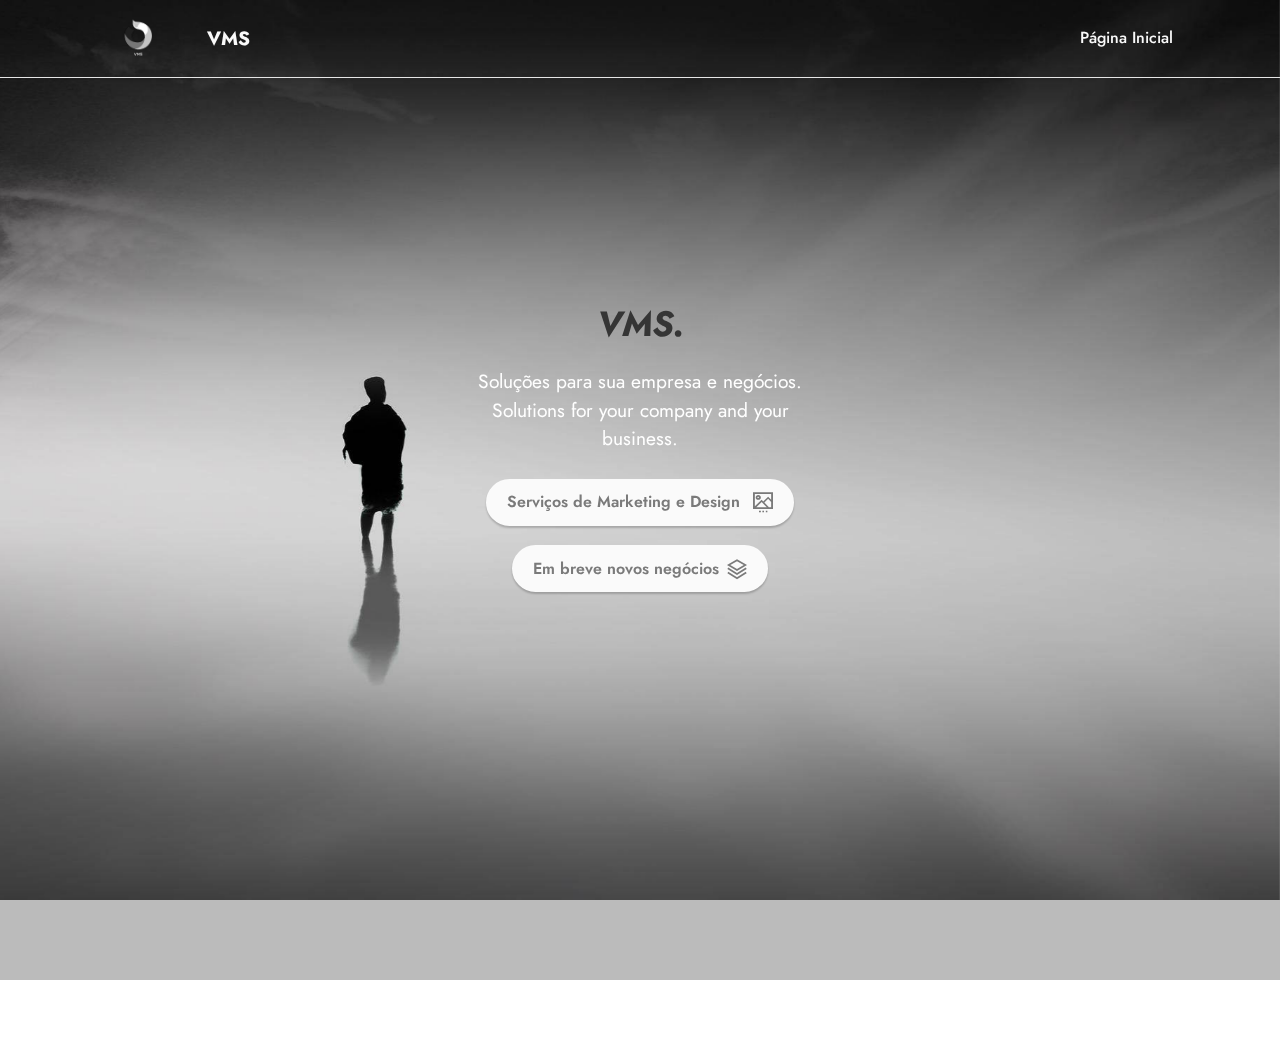
<file: index.html>
<!DOCTYPE html>
<html  >
<head>
  <!-- Site made with Mobirise Website Builder v5.6.3, https://mobirise.com -->
  <meta charset="UTF-8">
  <meta http-equiv="X-UA-Compatible" content="IE=edge">
  <meta name="generator" content="Mobirise v5.6.3, mobirise.com">
  <meta name="viewport" content="width=device-width, initial-scale=1, minimum-scale=1">
  <link rel="shortcut icon" href="assets/images/logo-121x68.png" type="image/x-icon">
  <meta name="description" content="">
  
  
  <title>VMS</title>
  <link rel="stylesheet" href="assets/web/assets/mobirise-icons2/mobirise2.css">
  <link rel="stylesheet" href="assets/bootstrap/css/bootstrap.min.css">
  <link rel="stylesheet" href="assets/bootstrap/css/bootstrap-grid.min.css">
  <link rel="stylesheet" href="assets/bootstrap/css/bootstrap-reboot.min.css">
  <link rel="stylesheet" href="assets/parallax/jarallax.css">
  <link rel="stylesheet" href="assets/animatecss/animate.css">
  <link rel="stylesheet" href="assets/dropdown/css/style.css">
  <link rel="stylesheet" href="assets/socicon/css/styles.css">
  <link rel="stylesheet" href="assets/theme/css/style.css">
  <link rel="preload" href="https://fonts.googleapis.com/css?family=Jost:100,200,300,400,500,600,700,800,900,100i,200i,300i,400i,500i,600i,700i,800i,900i&display=swap" as="style" onload="this.onload=null;this.rel='stylesheet'">
  <noscript><link rel="stylesheet" href="https://fonts.googleapis.com/css?family=Jost:100,200,300,400,500,600,700,800,900,100i,200i,300i,400i,500i,600i,700i,800i,900i&display=swap"></noscript>
  <link rel="preload" as="style" href="assets/mobirise/css/mbr-additional.css"><link rel="stylesheet" href="assets/mobirise/css/mbr-additional.css" type="text/css">
  
  
  
  
</head>
<body>
  
  <section data-bs-version="5.1" class="menu cid-t56hE23xWl" once="menu" id="menu1-15">
    
    <nav class="navbar navbar-dropdown navbar-fixed-top navbar-expand-lg">
        <div class="container">
            <div class="navbar-brand">
                <span class="navbar-logo">
                    <a href="index.html">
                        <img src="assets/images/logo-121x68.png" alt="Mobirise Website Builder" style="height: 3.8rem;">
                    </a>
                </span>
                <span class="navbar-caption-wrap"><a class="navbar-caption text-white display-7" href="index.html">VMS</a></span>
            </div>
            <button class="navbar-toggler" type="button" data-toggle="collapse" data-bs-toggle="collapse" data-target="#navbarSupportedContent" data-bs-target="#navbarSupportedContent" aria-controls="navbarNavAltMarkup" aria-expanded="false" aria-label="Toggle navigation">
                <div class="hamburger">
                    <span></span>
                    <span></span>
                    <span></span>
                    <span></span>
                </div>
            </button>
            <div class="collapse navbar-collapse" id="navbarSupportedContent">
                <ul class="navbar-nav nav-dropdown nav-right" data-app-modern-menu="true"><li class="nav-item"><a class="nav-link link text-white display-4" href="index.html">Página Inicial</a></li></ul>
                
                
            </div>
        </div>
    </nav>

</section>

<section data-bs-version="5.1" class="header18 cid-t3L8ZiOvD7 mbr-fullscreen mbr-parallax-background" id="header18-k">

    

    <div class="mbr-overlay" style="opacity: 0; background-color: rgb(187, 187, 187);"></div>

    <div class="align-center container">
        <div class="row justify-content-center">
            <div class="col-12 col-lg-4">
                <h1 class="mbr-section-title mbr-fonts-style mbr-white mb-3 display-5"><strong><em>VMS.</em></strong></h1>
                
                <p class="mbr-text mbr-fonts-style mbr-white display-7">
                    Soluções para sua empresa e negócios.<br>Solutions for your company and your business.<br></p>
                <div class="mbr-section-btn mt-3"><a class="btn btn-white display-4" href="page2.html" target="_blank"><span class="mobi-mbri mobi-mbri-image-slider mbr-iconfont mbr-iconfont-btn"></span>Serviços de Marketing e Design&nbsp;<br></a> <a class="btn btn-white display-4" href="index.html" target="_blank"><span class="mobi-mbri mobi-mbri-layers mbr-iconfont mbr-iconfont-btn"></span>Em breve novos negócios<br></a></div>
            </div>
        </div>
    </div>
</section>

<section data-bs-version="5.1" class="footer3 cid-t56vJYMcB0" once="footers" id="footer3-18">

    

    

    <div class="container">
        <div class="media-container-row align-center mbr-white">
            
            
            <div class="row row-copirayt">
                <p class="mbr-text mb-0 mbr-fonts-style mbr-white align-center display-4">
                    © Copyright 2022 VMS. All Rights Reserved.&nbsp;<br><em>website developed by VMS</em><br></p>
            </div>
        </div>
    </div>
</section><section class="display-7" style="padding: 0;align-items: center;justify-content: center;flex-wrap: wrap;    align-content: center;display: flex;position: relative;height: 4rem;"><a href="https://mobiri.se/629519" style="flex: 1 1;height: 4rem;position: absolute;width: 100%;z-index: 1;"><img alt="" style="height: 4rem;" src="[data-uri]"></a><p style="margin: 0;text-align: center;" class="display-7">Designed with Mobirise &#8204;</p><a style="z-index:1" href="https://mobirise.com/html-builder.html">HTML Creator</a></section><script src="assets/bootstrap/js/bootstrap.bundle.min.js"></script>  <script src="assets/parallax/jarallax.js"></script>  <script src="assets/smoothscroll/smooth-scroll.js"></script>  <script src="assets/ytplayer/index.js"></script>  <script src="assets/dropdown/js/navbar-dropdown.js"></script>  <script src="assets/theme/js/script.js"></script>  
  
  
 <div id="scrollToTop" class="scrollToTop mbr-arrow-up"><a style="text-align: center;"><i class="mbr-arrow-up-icon mbr-arrow-up-icon-cm cm-icon cm-icon-smallarrow-up"></i></a></div>
    <input name="animation" type="hidden">
  </body>
</html>
</file>
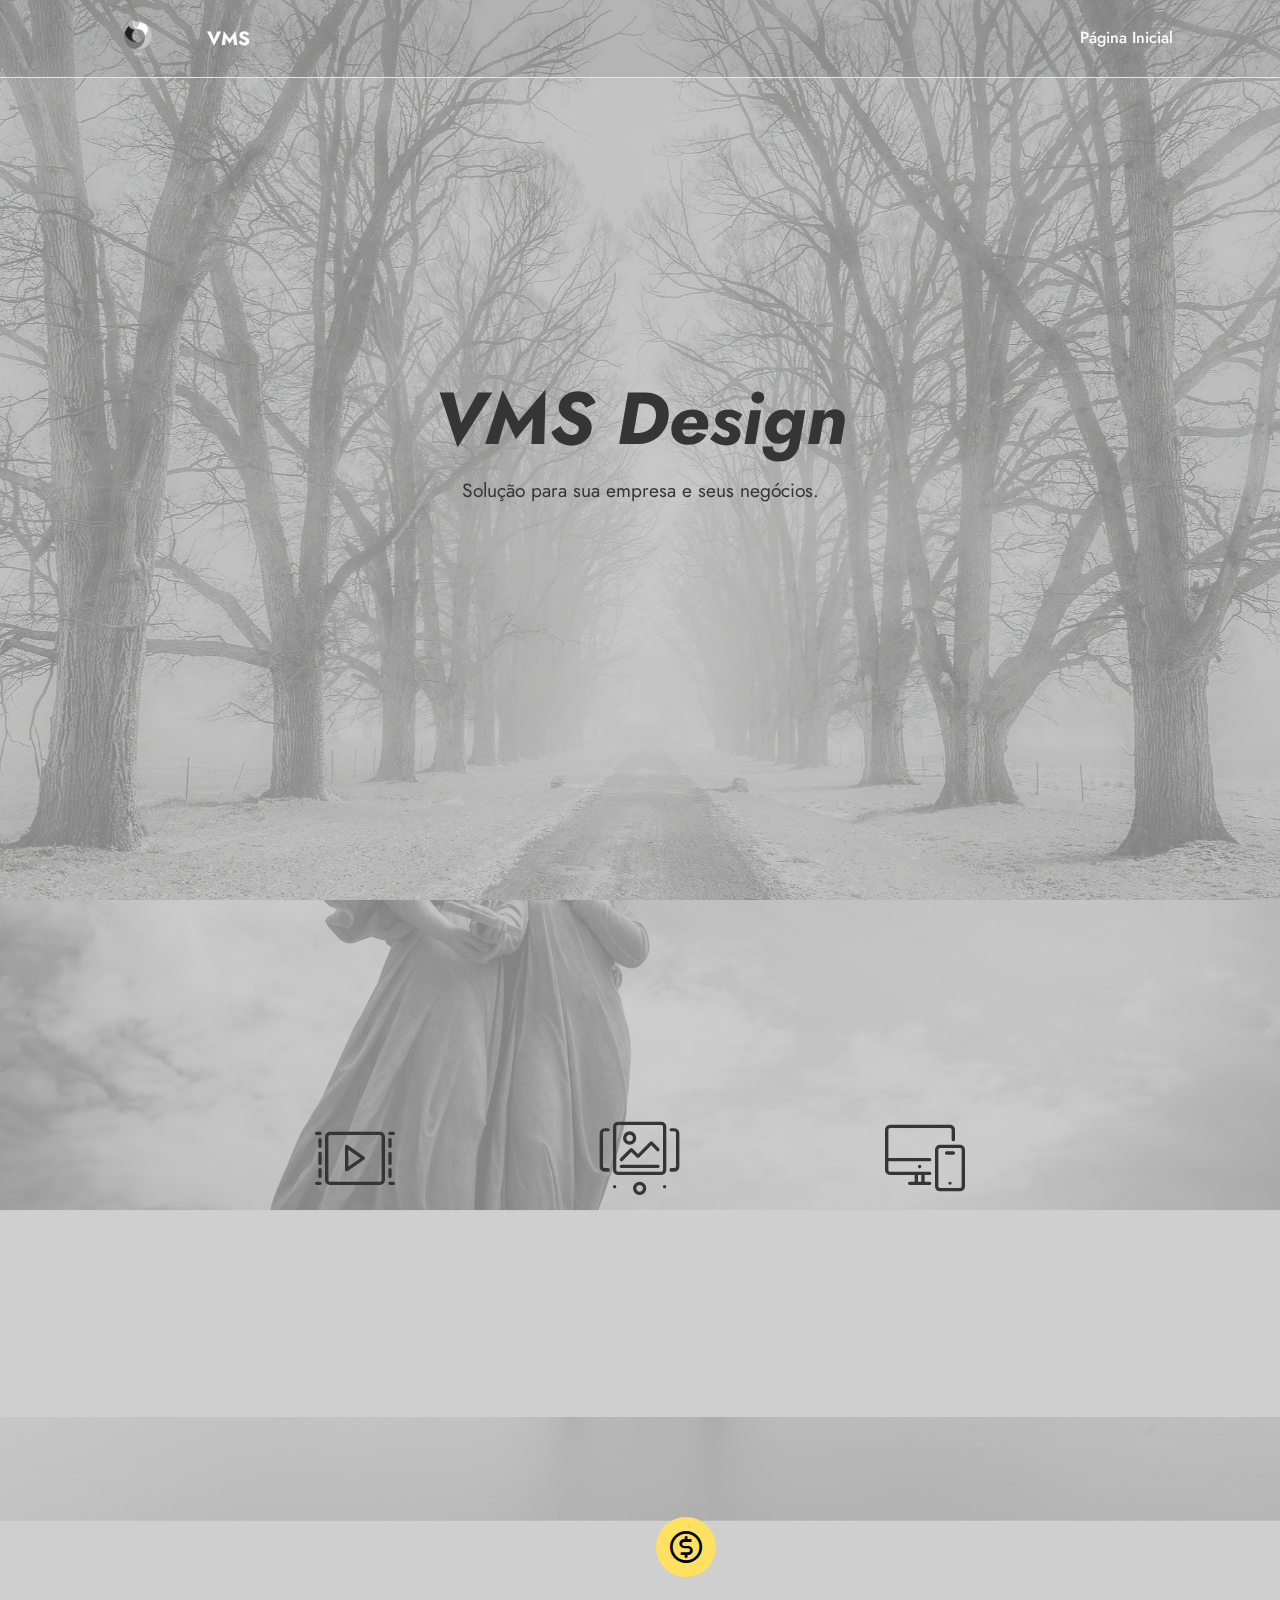
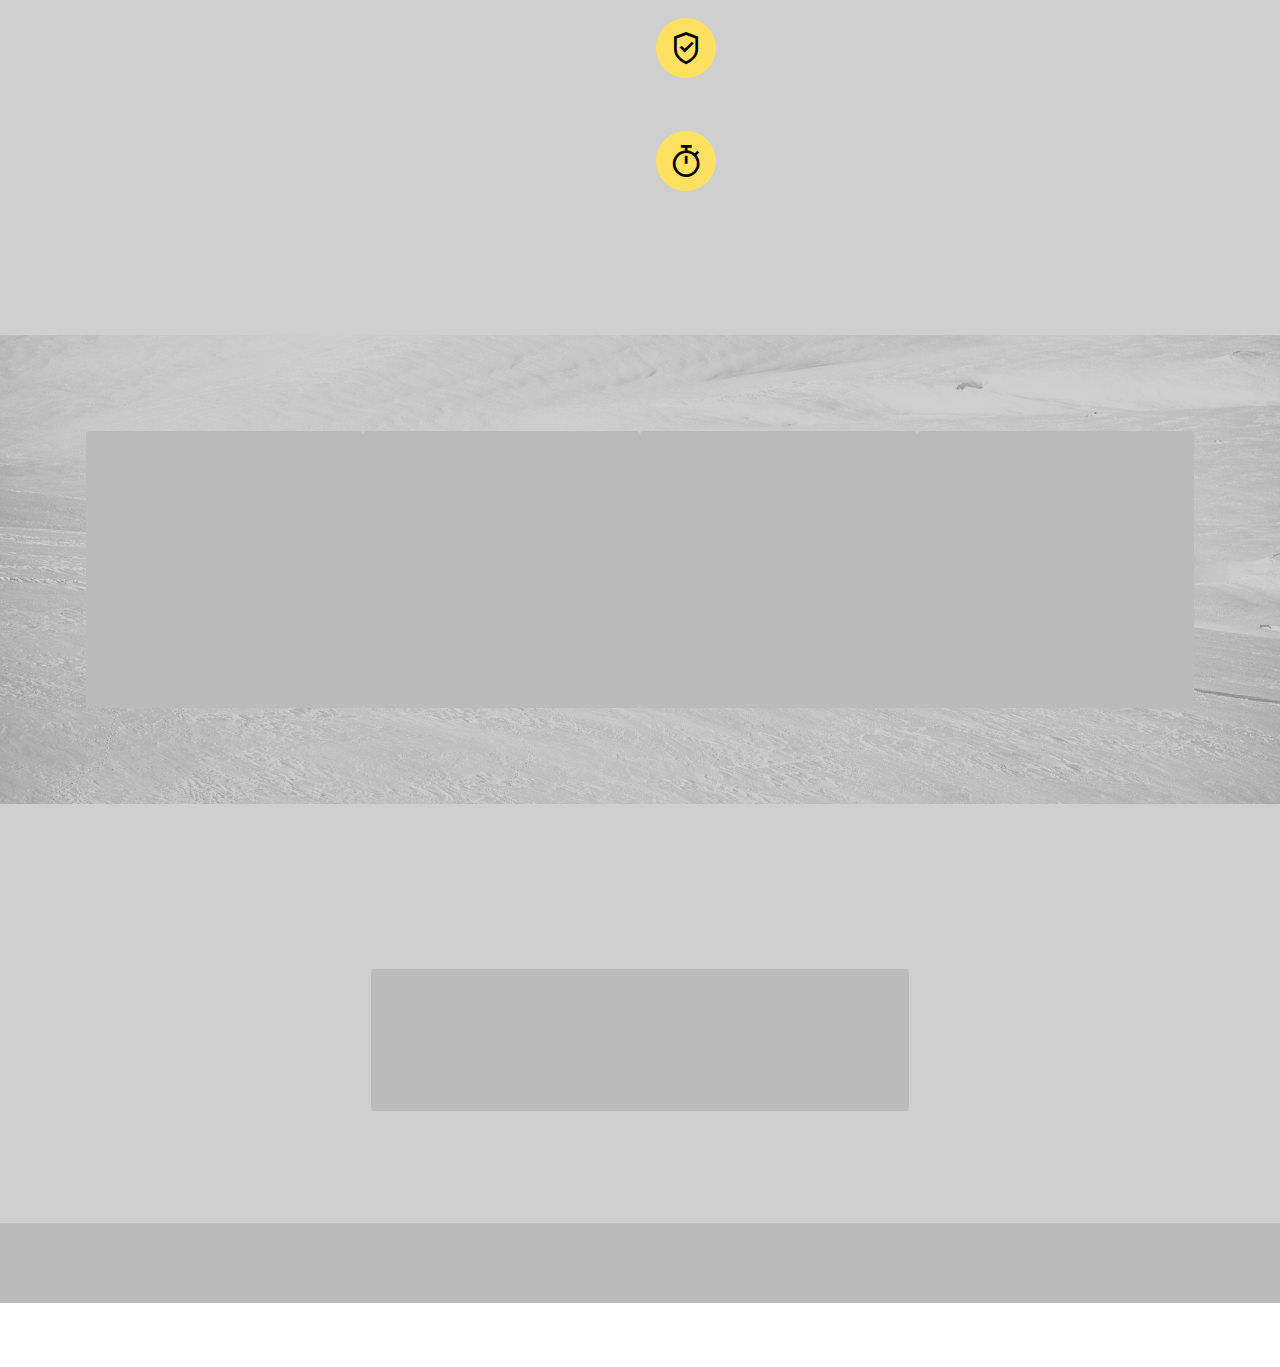
<file: page2.html>
<!DOCTYPE html>
<html  >
<head>
  <!-- Site made with Mobirise Website Builder v5.6.3, https://mobirise.com -->
  <meta charset="UTF-8">
  <meta http-equiv="X-UA-Compatible" content="IE=edge">
  <meta name="generator" content="Mobirise v5.6.3, mobirise.com">
  <meta name="viewport" content="width=device-width, initial-scale=1, minimum-scale=1">
  <link rel="shortcut icon" href="assets/images/logo-121x68.png" type="image/x-icon">
  <meta name="description" content="">
  
  
  <title>VMS Design</title>
  <link rel="stylesheet" href="assets/web/assets/mobirise-icons2/mobirise2.css">
  <link rel="stylesheet" href="assets/web/assets/mobirise-icons/mobirise-icons.css">
  <link rel="stylesheet" href="assets/bootstrap/css/bootstrap.min.css">
  <link rel="stylesheet" href="assets/bootstrap/css/bootstrap-grid.min.css">
  <link rel="stylesheet" href="assets/bootstrap/css/bootstrap-reboot.min.css">
  <link rel="stylesheet" href="assets/parallax/jarallax.css">
  <link rel="stylesheet" href="assets/animatecss/animate.css">
  <link rel="stylesheet" href="assets/dropdown/css/style.css">
  <link rel="stylesheet" href="assets/socicon/css/styles.css">
  <link rel="stylesheet" href="assets/theme/css/style.css">
  <link rel="preload" href="https://fonts.googleapis.com/css?family=Jost:100,200,300,400,500,600,700,800,900,100i,200i,300i,400i,500i,600i,700i,800i,900i&display=swap" as="style" onload="this.onload=null;this.rel='stylesheet'">
  <noscript><link rel="stylesheet" href="https://fonts.googleapis.com/css?family=Jost:100,200,300,400,500,600,700,800,900,100i,200i,300i,400i,500i,600i,700i,800i,900i&display=swap"></noscript>
  <link rel="preload" as="style" href="assets/mobirise/css/mbr-additional.css"><link rel="stylesheet" href="assets/mobirise/css/mbr-additional.css" type="text/css">
  
  
  
  
</head>
<body>
  
  <section data-bs-version="5.1" class="menu cid-t56hE23xWl" once="menu" id="menu1-15">
    
    <nav class="navbar navbar-dropdown navbar-fixed-top navbar-expand-lg">
        <div class="container">
            <div class="navbar-brand">
                <span class="navbar-logo">
                    <a href="index.html">
                        <img src="assets/images/logo-121x68.png" alt="Mobirise Website Builder" style="height: 3.8rem;">
                    </a>
                </span>
                <span class="navbar-caption-wrap"><a class="navbar-caption text-white display-7" href="index.html">VMS</a></span>
            </div>
            <button class="navbar-toggler" type="button" data-toggle="collapse" data-bs-toggle="collapse" data-target="#navbarSupportedContent" data-bs-target="#navbarSupportedContent" aria-controls="navbarNavAltMarkup" aria-expanded="false" aria-label="Toggle navigation">
                <div class="hamburger">
                    <span></span>
                    <span></span>
                    <span></span>
                    <span></span>
                </div>
            </button>
            <div class="collapse navbar-collapse" id="navbarSupportedContent">
                <ul class="navbar-nav nav-dropdown nav-right" data-app-modern-menu="true"><li class="nav-item"><a class="nav-link link text-white display-4" href="index.html">Página Inicial</a></li></ul>
                
                
            </div>
        </div>
    </nav>

</section>

<section data-bs-version="5.1" class="header18 cid-t566mpWenL mbr-fullscreen mbr-parallax-background" id="header18-11">

    

    <div class="mbr-overlay" style="opacity: 0.7; background-color: rgb(187, 187, 187);"></div>

    <div class="align-center container">
        <div class="row justify-content-center">
            <div class="col-12 col-lg-10">
                <h1 class="mbr-section-title mbr-fonts-style mbr-white mb-3 display-1"><em><strong>VMS Design</strong></em></h1>
                
                <p class="mbr-text mbr-fonts-style mbr-white display-7">
                    Solução para sua empresa e seus negócios.<br></p>
                
            </div>
        </div>
    </div>
</section>

<section data-bs-version="5.1" class="features1 cid-t5696L4D7R mbr-parallax-background" id="features1-13">
    

    <div class="mbr-overlay" style="opacity: 0.7; background-color: rgb(187, 187, 187);">
    </div>
    <div class="container">
        <div class="row">
            <div class="col-12 col-lg-9">
                <h3 class="mbr-section-title mbr-fonts-style align-center mb-0 display-2">
                    <em>Serviços</em></h3>
                <h5 class="mbr-section-subtitle mbr-fonts-style align-center mb-0 mt-2 display-7"><em>
                    Planos a partir de R$150,00</em></h5>
            </div>
        </div>
        <div class="row">
            <div class="card col-12 col-md-6 col-lg-3">
                <div class="card-wrapper">
                    <div class="card-box align-center">
                        <div class="iconfont-wrapper">
                            <span class="mbr-iconfont mbri-video-play" style="color: rgb(53, 53, 53); fill: rgb(53, 53, 53);"></span>
                        </div>
                        <h5 class="card-title mbr-fonts-style display-7"><strong>Vídeo Comercial</strong></h5>
                        <p class="card-text mbr-fonts-style display-7">Produção de vídeos comerciais para o seu negócio.</p>
                    </div>
                </div>
            </div>
            <div class="card col-12 col-md-6 col-lg-3">
                <div class="card-wrapper">
                    <div class="card-box align-center">
                        <div class="iconfont-wrapper">
                            <span class="mbr-iconfont mbri-image-slider" style="color: rgb(53, 53, 53); fill: rgb(53, 53, 53);"></span>
                        </div>
                        <h5 class="card-title mbr-fonts-style display-7"><strong>Design para Social Media</strong></h5>
                        <p class="card-text mbr-fonts-style display-7">Produção de Artes para redes sociais</p>
                    </div>
                </div>
            </div>
            <div class="card col-12 col-md-6 col-lg-3">
                <div class="card-wrapper">
                    <div class="card-box align-center">
                        <div class="iconfont-wrapper">
                            <span class="mbr-iconfont mbri-responsive" style="color: rgb(53, 53, 53); fill: rgb(53, 53, 53);"></span>
                        </div>
                        <h5 class="card-title mbr-fonts-style display-7"><strong>Desenvolvimento de site</strong></h5>
                        <p class="card-text mbr-fonts-style display-7">Criação de site para seu negócio</p>
                    </div>
                </div>
            </div>
            
        </div>
    </div>
</section>

<section data-bs-version="5.1" class="features12 cid-t567rxIxcB mbr-parallax-background" id="features13-12">

    
    <div class="mbr-overlay" style="opacity: 0.7; background-color: rgb(187, 187, 187);">
    </div>
    <div class="container">
        <div class="row justify-content-center">
            <div class="col-12 col-lg-6">
                <div class="card-wrapper">
                    <div class="card-box align-left">
                        <h4 class="card-title mbr-fonts-style mb-4 display-2">
                            <strong>Por que nos escolher?</strong></h4>
                        <p class="mbr-text mbr-fonts-style mb-4 display-7">Possuímos qualidades que nenhum outro lugar pode te oferecer, inclusive contamos com <strong><em>suporte 24h</em></strong></p>
                        <div class="mbr-section-btn"><a class="btn btn-warning display-4" href="page2.html"><span class="mobi-mbri mobi-mbri-down mbr-iconfont mbr-iconfont-btn" style="color: rgb(228, 63, 63);"></span>Faça um orçamento abaixo</a></div>
                    </div>
                </div>
            </div>
            <div class="col-12 col-lg-6">
                <div class="item mbr-flex">
                    <div class="icon-box">
                        <span class="mbr-iconfont mobi-mbri-cash mobi-mbri" style="color: rgb(0, 0, 0); fill: rgb(0, 0, 0);"></span>
                    </div>
                    <div class="text-box">
                        <h4 class="icon-title mbr-black mbr-fonts-style display-7">
                            <strong>Menor preço</strong></h4>
                        <h5 class="icon-text mbr-black mbr-fonts-style display-4">Possuímos o menor preço do mercado.</h5>
                    </div>
                </div>
                <div class="item mbr-flex">
                    <div class="icon-box">
                        <span class="mbr-iconfont mobi-mbri-protect mobi-mbri" style="color: rgb(0, 0, 0); fill: rgb(0, 0, 0);"></span>
                    </div>
                    <div class="text-box">
                        <h4 class="icon-title mbr-black mbr-fonts-style display-7"><strong>Qualidade</strong></h4>
                        <h5 class="icon-text mbr-black mbr-fonts-style display-4">Produzimos conteúdos de alta qualidade.</h5>
                    </div>
                </div>
                <div class="item mbr-flex">
                    <div class="icon-box">
                        <span class="mbr-iconfont mobi-mbri-timer mobi-mbri" style="color: rgb(0, 0, 0); fill: rgb(0, 0, 0);"></span>
                    </div>
                    <div class="text-box">
                        <h4 class="icon-title mbr-black mbr-fonts-style display-7">
                            <strong>Agilidade</strong></h4>
                        <h5 class="icon-text mbr-black mbr-fonts-style display-4">Entrega rápida de conteúdo, possuímos a agilidade que seu negócio necessita.</h5>
                    </div>
                </div>
            </div>
        </div>
    </div>
</section>

<section data-bs-version="5.1" class="gallery1 cid-t56m7zEgn4" id="gallery1-16">
    
    <div class="mbr-overlay"></div>
    <div class="container">
        
        <div class="row mt-4">
            
            <div class="item features-image сol-12 col-md-6 col-lg-3 active">
                <div class="item-wrapper">
                    <div class="item-img">
                        <img src="assets/images/projeto3-644x644.jpg" alt="Mobirise Website Builder" data-slide-to="1" data-bs-slide-to="1">
                    </div>
                    
                    
                </div>
            </div>
            <div class="item features-image сol-12 col-md-6 col-lg-3">
                <div class="item-wrapper">
                    <div class="item-img">
                        <img src="assets/images/projeto1-644x644.jpg" alt="Mobirise Website Builder" data-slide-to="2" data-bs-slide-to="2">
                    </div>
                    
                    
                </div>
            </div>
            <div class="item features-image сol-12 col-md-6 col-lg-3">
                <div class="item-wrapper">
                    <div class="item-img">
                        <img src="assets/images/projeto2-644x644.jpg" alt="Mobirise Website Builder" title="" data-slide-to="3" data-bs-slide-to="3">
                    </div>
                    
                    
                </div>
            </div><div class="item features-image сol-12 col-md-6 col-lg-3">
                <div class="item-wrapper">
                    <div class="item-img">
                        <img src="assets/images/projeto1-1-644x644.jpg" alt="Mobirise Website Builder" data-slide-to="0" data-bs-slide-to="0">
                    </div>
                    
                    
                </div>
            </div>
        </div>
    </div>
</section>

<section data-bs-version="5.1" class="contacts2 cid-t565GxYzHq mbr-parallax-background" id="contacts2-10">
    <!---->
    
    <div class="mbr-overlay" style="opacity: 0.7; background-color: rgb(187, 187, 187);">
    </div>
    <div class="container">
        <div class="mbr-section-head">
            <h3 class="mbr-section-title mbr-fonts-style align-center mb-0 display-2">
                <em>Contato/Contact</em></h3>
            
        </div>
        <div class="row justify-content-center mt-4">
            <div class="card col-12 col-md-6">
                <div class="card-wrapper">
                    <div class="image-wrapper">
                        <a href="http://instagram.com/vmsdz" target="_blank"><span class="mbr-iconfont mbri-paper-plane" style="color: rgb(255, 225, 97); fill: rgb(255, 225, 97);"></span></a>
                    </div>
                    <div class="text-wrapper">
                        <h6 class="card-title mbr-fonts-style mb-1 display-7"><em>DM Instagram</em></h6>
                        <p class="mbr-text mbr-fonts-style display-7"><em>
                            <a href="http://instagram.com/vmsdz" class="text-primary" target="_blank">instagram.com/vmsdz</a></em></p>
                    </div>
                </div>
            </div>
            
            
            
        </div>
    </div>
</section>

<section data-bs-version="5.1" class="footer3 cid-t56vJYMcB0" once="footers" id="footer3-18">

    

    

    <div class="container">
        <div class="media-container-row align-center mbr-white">
            
            
            <div class="row row-copirayt">
                <p class="mbr-text mb-0 mbr-fonts-style mbr-white align-center display-4">
                    © Copyright 2022 VMS. All Rights Reserved.&nbsp;<br><em>website developed by VMS</em><br></p>
            </div>
        </div>
    </div>
</section><section class="display-7" style="padding: 0;align-items: center;justify-content: center;flex-wrap: wrap;    align-content: center;display: flex;position: relative;height: 4rem;"><a href="https://mobiri.se/629519" style="flex: 1 1;height: 4rem;position: absolute;width: 100%;z-index: 1;"><img alt="" style="height: 4rem;" src="[data-uri]"></a><p style="margin: 0;text-align: center;" class="display-7">Built with Mobirise &#8204;</p><a style="z-index:1" href="https://mobirise.com/html-builder.html">HTML5 Site Creator</a></section><script src="assets/bootstrap/js/bootstrap.bundle.min.js"></script>  <script src="assets/parallax/jarallax.js"></script>  <script src="assets/smoothscroll/smooth-scroll.js"></script>  <script src="assets/ytplayer/index.js"></script>  <script src="assets/dropdown/js/navbar-dropdown.js"></script>  <script src="assets/theme/js/script.js"></script>  
  
  
 <div id="scrollToTop" class="scrollToTop mbr-arrow-up"><a style="text-align: center;"><i class="mbr-arrow-up-icon mbr-arrow-up-icon-cm cm-icon cm-icon-smallarrow-up"></i></a></div>
    <input name="animation" type="hidden">
  </body>
</html>
</file>
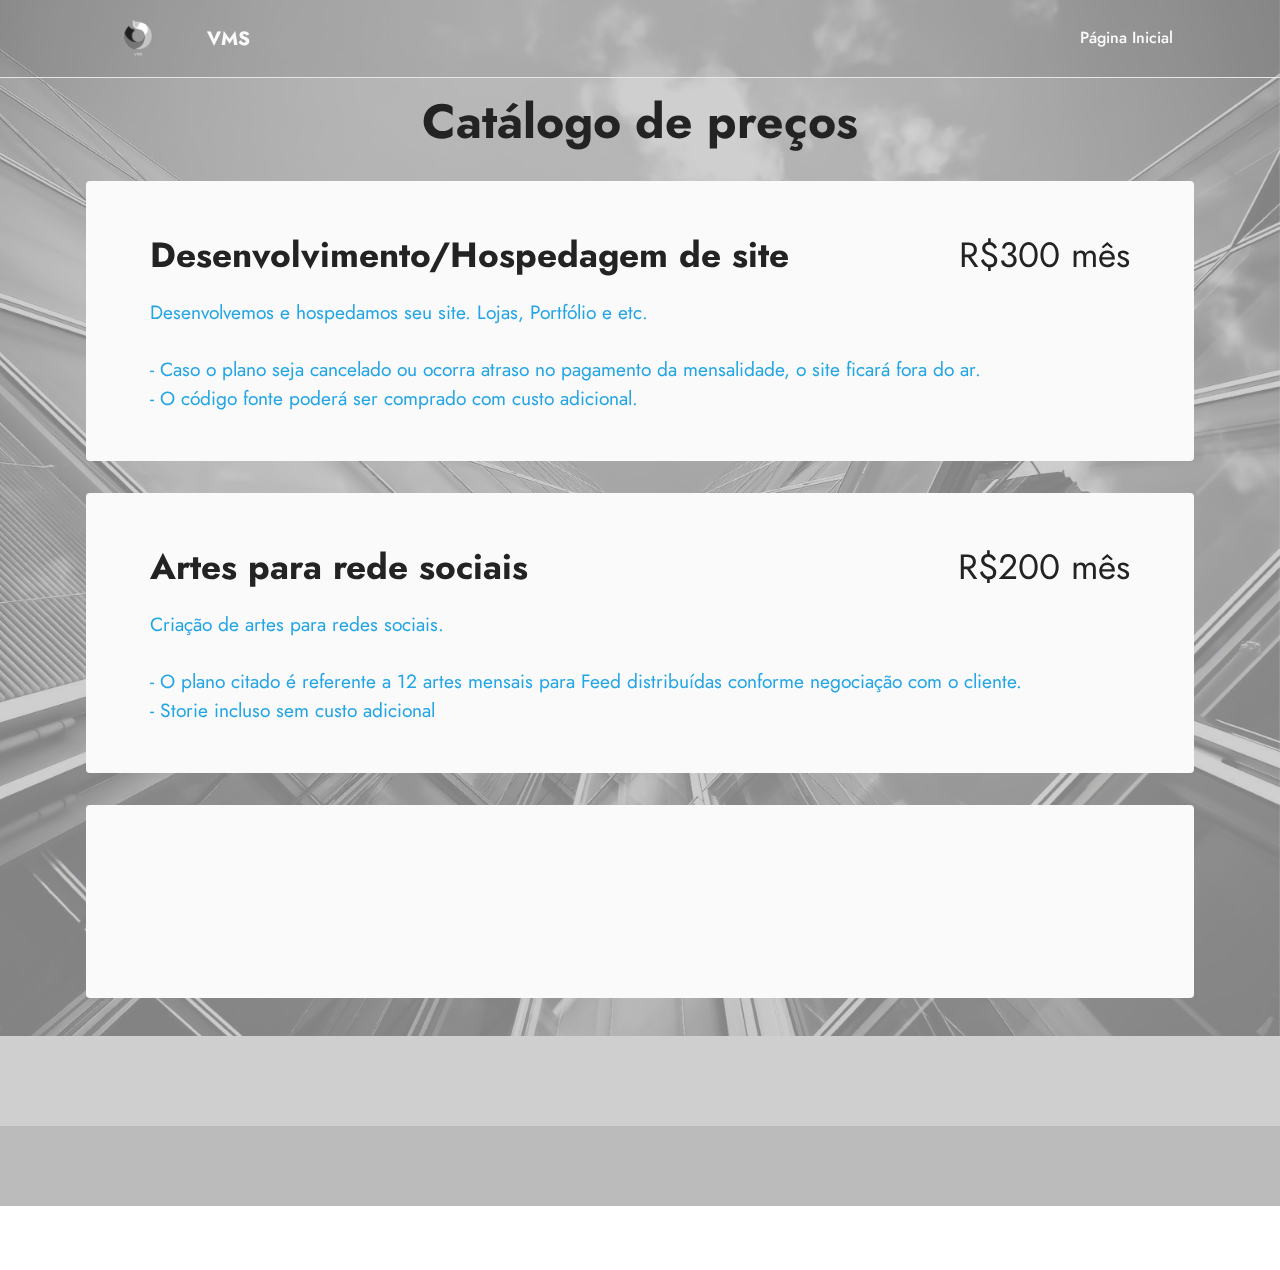
<file: page3.html>
<!DOCTYPE html>
<html  >
<head>
  <!-- Site made with Mobirise Website Builder v5.6.3, https://mobirise.com -->
  <meta charset="UTF-8">
  <meta http-equiv="X-UA-Compatible" content="IE=edge">
  <meta name="generator" content="Mobirise v5.6.3, mobirise.com">
  <meta name="viewport" content="width=device-width, initial-scale=1, minimum-scale=1">
  <link rel="shortcut icon" href="assets/images/logo-121x68.png" type="image/x-icon">
  <meta name="description" content="">
  
  
  <title>Valores</title>
  <link rel="stylesheet" href="assets/bootstrap/css/bootstrap.min.css">
  <link rel="stylesheet" href="assets/bootstrap/css/bootstrap-grid.min.css">
  <link rel="stylesheet" href="assets/bootstrap/css/bootstrap-reboot.min.css">
  <link rel="stylesheet" href="assets/parallax/jarallax.css">
  <link rel="stylesheet" href="assets/animatecss/animate.css">
  <link rel="stylesheet" href="assets/dropdown/css/style.css">
  <link rel="stylesheet" href="assets/socicon/css/styles.css">
  <link rel="stylesheet" href="assets/theme/css/style.css">
  <link rel="preload" href="https://fonts.googleapis.com/css?family=Jost:100,200,300,400,500,600,700,800,900,100i,200i,300i,400i,500i,600i,700i,800i,900i&display=swap" as="style" onload="this.onload=null;this.rel='stylesheet'">
  <noscript><link rel="stylesheet" href="https://fonts.googleapis.com/css?family=Jost:100,200,300,400,500,600,700,800,900,100i,200i,300i,400i,500i,600i,700i,800i,900i&display=swap"></noscript>
  <link rel="preload" as="style" href="assets/mobirise/css/mbr-additional.css"><link rel="stylesheet" href="assets/mobirise/css/mbr-additional.css" type="text/css">
  
  
  
  
</head>
<body>
  
  <section data-bs-version="5.1" class="menu cid-t56hE23xWl" once="menu" id="menu1-15">
    
    <nav class="navbar navbar-dropdown navbar-fixed-top navbar-expand-lg">
        <div class="container">
            <div class="navbar-brand">
                <span class="navbar-logo">
                    <a href="index.html">
                        <img src="assets/images/logo-121x68.png" alt="Mobirise Website Builder" style="height: 3.8rem;">
                    </a>
                </span>
                <span class="navbar-caption-wrap"><a class="navbar-caption text-white display-7" href="index.html">VMS</a></span>
            </div>
            <button class="navbar-toggler" type="button" data-toggle="collapse" data-bs-toggle="collapse" data-target="#navbarSupportedContent" data-bs-target="#navbarSupportedContent" aria-controls="navbarNavAltMarkup" aria-expanded="false" aria-label="Toggle navigation">
                <div class="hamburger">
                    <span></span>
                    <span></span>
                    <span></span>
                    <span></span>
                </div>
            </button>
            <div class="collapse navbar-collapse" id="navbarSupportedContent">
                <ul class="navbar-nav nav-dropdown nav-right" data-app-modern-menu="true"><li class="nav-item"><a class="nav-link link text-white display-4" href="index.html">Página Inicial</a></li></ul>
                
                
            </div>
        </div>
    </nav>

</section>

<section data-bs-version="5.1" class="features9 cid-t56yxIJdoQ mbr-parallax-background" id="features10-1a">
    <!---->
    
    <div class="mbr-overlay" style="opacity: 0.7; background-color: rgb(187, 187, 187);">
    </div>
    <div class="container">
        <div class="mbr-section-head">
            <h3 class="mbr-section-title mbr-fonts-style mb-0 display-2">
                <strong>Catálogo de preços</strong></h3>
            
        </div>
        <div class="row mt-4">
            <div class="card col-12">
                <div class="card-wrapper">
                    <div class="top-line row">
                        <div class="col">
                            <h4 class="card-title mbr-fonts-style display-5"><strong>Desenvolvimento/Hospedagem de site</strong></h4>
                        </div>
                        <div class="col-auto">
                            <p class="price mbr-fonts-style display-5">R$300 mês</p>
                        </div>
                    </div>
                    <div class="bottom-line">
                        <p class="mbr-text mbr-fonts-style display-7">Desenvolvemos e hospedamos seu site. Lojas, Portfólio e etc.<br><br>- Caso o plano seja cancelado ou ocorra atraso no pagamento da mensalidade, o site ficará fora do ar.<br>- O código fonte poderá ser comprado com custo adicional.</p>
                    </div>
                </div>
            </div>
            <div class="card col-12">
                <div class="card-wrapper">
                    <div class="top-line row">
                        <div class="col">
                            <h4 class="card-title mbr-fonts-style display-5"><strong>Artes para rede sociais</strong></h4>
                        </div>
                        <div class="col-auto">
                            <p class="price mbr-fonts-style display-5">R$200 mês</p>
                        </div>
                    </div>
                    <div class="bottom-line">
                        <p class="mbr-text mbr-fonts-style display-7">
                            Criação de artes para redes sociais.<br><br>- O plano citado é referente a 12 artes mensais para Feed distribuídas conforme negociação com o cliente.<br>- Storie incluso sem custo adicional</p>
                    </div>
                </div>
            </div>
            <div class="card col-12">
                <div class="card-wrapper">
                    <div class="top-line row">
                        <div class="col">
                            <h4 class="card-title mbr-fonts-style display-5"><strong>Produção de vídeos comerciais</strong></h4>
                        </div>
                        <div class="col-auto">
                            <p class="price mbr-fonts-style display-5">R$400 por vídeo</p>
                        </div>
                    </div>
                    <div class="bottom-line">
                        <p class="mbr-text mbr-fonts-style display-7">Apresentação de empresas, lojas e etc.</p>
                    </div>
                </div>
            </div>
            
            
            
            
            
            
            
            
            
        </div>
    </div>
</section>

<section data-bs-version="5.1" class="footer3 cid-t56vJYMcB0" once="footers" id="footer3-18">

    

    

    <div class="container">
        <div class="media-container-row align-center mbr-white">
            
            
            <div class="row row-copirayt">
                <p class="mbr-text mb-0 mbr-fonts-style mbr-white align-center display-4">
                    © Copyright 2022 VMS. All Rights Reserved.&nbsp;<br><em>website developed by VMS</em><br></p>
            </div>
        </div>
    </div>
</section><section class="display-7" style="padding: 0;align-items: center;justify-content: center;flex-wrap: wrap;    align-content: center;display: flex;position: relative;height: 4rem;"><a href="https://mobiri.se/629519" style="flex: 1 1;height: 4rem;position: absolute;width: 100%;z-index: 1;"><img alt="" style="height: 4rem;" src="[data-uri]"></a><p style="margin: 0;text-align: center;" class="display-7">Designed with Mobirise &#8204;</p><a style="z-index:1" href="https://mobirise.com/offline-website-builder.html">Offline Web Creator</a></section><script src="assets/bootstrap/js/bootstrap.bundle.min.js"></script>  <script src="assets/parallax/jarallax.js"></script>  <script src="assets/smoothscroll/smooth-scroll.js"></script>  <script src="assets/ytplayer/index.js"></script>  <script src="assets/dropdown/js/navbar-dropdown.js"></script>  <script src="assets/theme/js/script.js"></script>  
  
  
 <div id="scrollToTop" class="scrollToTop mbr-arrow-up"><a style="text-align: center;"><i class="mbr-arrow-up-icon mbr-arrow-up-icon-cm cm-icon cm-icon-smallarrow-up"></i></a></div>
    <input name="animation" type="hidden">
  </body>
</html>
</file>
<file: assets/web/assets/mobirise-icons2/mobirise2.css>
@font-face {
  font-family: 'Moririse2';
  font-display: swap;
  src:  url('mobirise2.eot?f2bix4');
  src:  url('mobirise2.eot?f2bix4#iefix') format('embedded-opentype'),
    url('mobirise2.ttf?f2bix4') format('truetype'),
    url('mobirise2.woff?f2bix4') format('woff'),
    url('mobirise2.svg?f2bix4#mobirise2') format('svg');
  font-weight: normal;
  font-style: normal;
}

[class^="mobi-"], [class*=" mobi-"] {
  /* use !important to prevent issues with browser extensions that change fonts */
  font-family: 'Moririse2' !important;
  speak: none;
  font-style: normal;
  font-weight: normal;
  font-variant: normal;
  text-transform: none;
  line-height: 1;

  /* Better Font Rendering =========== */
  -webkit-font-smoothing: antialiased;
  -moz-osx-font-smoothing: grayscale;
}

.mobi-mbri-add-submenu:before {
  content: "\e900";
}
.mobi-mbri-alert:before {
  content: "\e901";
}
.mobi-mbri-align-center:before {
  content: "\e902";
}
.mobi-mbri-align-justify:before {
  content: "\e903";
}
.mobi-mbri-align-left:before {
  content: "\e904";
}
.mobi-mbri-align-right:before {
  content: "\e905";
}
.mobi-mbri-android:before {
  content: "\e906";
}
.mobi-mbri-apple:before {
  content: "\e907";
}
.mobi-mbri-arrow-down:before {
  content: "\e908";
}
.mobi-mbri-arrow-next:before {
  content: "\e909";
}
.mobi-mbri-arrow-prev:before {
  content: "\e90a";
}
.mobi-mbri-arrow-up:before {
  content: "\e90b";
}
.mobi-mbri-bold:before {
  content: "\e90c";
}
.mobi-mbri-bookmark:before {
  content: "\e90d";
}
.mobi-mbri-bootstrap:before {
  content: "\e90e";
}
.mobi-mbri-briefcase:before {
  content: "\e90f";
}
.mobi-mbri-browse:before {
  content: "\e910";
}
.mobi-mbri-bulleted-list:before {
  content: "\e911";
}
.mobi-mbri-calendar:before {
  content: "\e912";
}
.mobi-mbri-camera:before {
  content: "\e913";
}
.mobi-mbri-cart-add:before {
  content: "\e914";
}
.mobi-mbri-cart-full:before {
  content: "\e915";
}
.mobi-mbri-cash:before {
  content: "\e916";
}
.mobi-mbri-change-style:before {
  content: "\e917";
}
.mobi-mbri-chat:before {
  content: "\e918";
}
.mobi-mbri-clock:before {
  content: "\e919";
}
.mobi-mbri-close:before {
  content: "\e91a";
}
.mobi-mbri-cloud:before {
  content: "\e91b";
}
.mobi-mbri-code:before {
  content: "\e91c";
}
.mobi-mbri-contact-form:before {
  content: "\e91d";
}
.mobi-mbri-credit-card:before {
  content: "\e91e";
}
.mobi-mbri-cursor-click:before {
  content: "\e91f";
}
.mobi-mbri-cust-feedback:before {
  content: "\e920";
}
.mobi-mbri-database:before {
  content: "\e921";
}
.mobi-mbri-delivery:before {
  content: "\e922";
}
.mobi-mbri-desktop:before {
  content: "\e923";
}
.mobi-mbri-devices:before {
  content: "\e924";
}
.mobi-mbri-down:before {
  content: "\e925";
}
.mobi-mbri-download-2:before {
  content: "\e926";
}
.mobi-mbri-download:before {
  content: "\e927";
}
.mobi-mbri-drag-n-drop-2:before {
  content: "\e928";
}
.mobi-mbri-drag-n-drop:before {
  content: "\e929";
}
.mobi-mbri-edit-2:before {
  content: "\e92a";
}
.mobi-mbri-edit:before {
  content: "\e92b";
}
.mobi-mbri-error:before {
  content: "\e92c";
}
.mobi-mbri-extension:before {
  content: "\e92d";
}
.mobi-mbri-features:before {
  content: "\e92e";
}
.mobi-mbri-file:before {
  content: "\e92f";
}
.mobi-mbri-flag:before {
  content: "\e930";
}
.mobi-mbri-folder:before {
  content: "\e931";
}
.mobi-mbri-gift:before {
  content: "\e932";
}
.mobi-mbri-github:before {
  content: "\e933";
}
.mobi-mbri-globe-2:before {
  content: "\e934";
}
.mobi-mbri-globe:before {
  content: "\e935";
}
.mobi-mbri-growing-chart:before {
  content: "\e936";
}
.mobi-mbri-hearth:before {
  content: "\e937";
}
.mobi-mbri-help:before {
  content: "\e938";
}
.mobi-mbri-home:before {
  content: "\e939";
}
.mobi-mbri-hot-cup:before {
  content: "\e93a";
}
.mobi-mbri-idea:before {
  content: "\e93b";
}
.mobi-mbri-image-gallery:before {
  content: "\e93c";
}
.mobi-mbri-image-slider:before {
  content: "\e93d";
}
.mobi-mbri-info:before {
  content: "\e93e";
}
.mobi-mbri-italic:before {
  content: "\e93f";
}
.mobi-mbri-key:before {
  content: "\e940";
}
.mobi-mbri-laptop:before {
  content: "\e941";
}
.mobi-mbri-layers:before {
  content: "\e942";
}
.mobi-mbri-left-right:before {
  content: "\e943";
}
.mobi-mbri-left:before {
  content: "\e944";
}
.mobi-mbri-letter:before {
  content: "\e945";
}
.mobi-mbri-like:before {
  content: "\e946";
}
.mobi-mbri-link:before {
  content: "\e947";
}
.mobi-mbri-lock:before {
  content: "\e948";
}
.mobi-mbri-login:before {
  content: "\e949";
}
.mobi-mbri-logout:before {
  content: "\e94a";
}
.mobi-mbri-magic-stick:before {
  content: "\e94b";
}
.mobi-mbri-map-pin:before {
  content: "\e94c";
}
.mobi-mbri-menu:before {
  content: "\e94d";
}
.mobi-mbri-mobile-2:before {
  content: "\e94e";
}
.mobi-mbri-mobile-horizontal:before {
  content: "\e94f";
}
.mobi-mbri-mobile:before {
  content: "\e950";
}
.mobi-mbri-mobirise:before {
  content: "\e951";
}
.mobi-mbri-more-horizontal:before {
  content: "\e952";
}
.mobi-mbri-more-vertical:before {
  content: "\e953";
}
.mobi-mbri-music:before {
  content: "\e954";
}
.mobi-mbri-new-file:before {
  content: "\e955";
}
.mobi-mbri-numbered-list:before {
  content: "\e956";
}
.mobi-mbri-opened-folder:before {
  content: "\e957";
}
.mobi-mbri-pages:before {
  content: "\e958";
}
.mobi-mbri-paper-plane:before {
  content: "\e959";
}
.mobi-mbri-paperclip:before {
  content: "\e95a";
}
.mobi-mbri-phone:before {
  content: "\e95b";
}
.mobi-mbri-photo:before {
  content: "\e95c";
}
.mobi-mbri-photos:before {
  content: "\e95d";
}
.mobi-mbri-pin:before {
  content: "\e95e";
}
.mobi-mbri-play:before {
  content: "\e95f";
}
.mobi-mbri-plus:before {
  content: "\e960";
}
.mobi-mbri-preview:before {
  content: "\e961";
}
.mobi-mbri-print:before {
  content: "\e962";
}
.mobi-mbri-protect:before {
  content: "\e963";
}
.mobi-mbri-question:before {
  content: "\e964";
}
.mobi-mbri-quote-left:before {
  content: "\e965";
}
.mobi-mbri-quote-right:before {
  content: "\e966";
}
.mobi-mbri-redo:before {
  content: "\e967";
}
.mobi-mbri-refresh:before {
  content: "\e968";
}
.mobi-mbri-responsive-2:before {
  content: "\e969";
}
.mobi-mbri-responsive:before {
  content: "\e96a";
}
.mobi-mbri-right:before {
  content: "\e96b";
}
.mobi-mbri-rocket:before {
  content: "\e96c";
}
.mobi-mbri-sad-face:before {
  content: "\e96d";
}
.mobi-mbri-sale:before {
  content: "\e96e";
}
.mobi-mbri-save:before {
  content: "\e96f";
}
.mobi-mbri-search:before {
  content: "\e970";
}
.mobi-mbri-setting-2:before {
  content: "\e971";
}
.mobi-mbri-setting-3:before {
  content: "\e972";
}
.mobi-mbri-setting:before {
  content: "\e973";
}
.mobi-mbri-share:before {
  content: "\e974";
}
.mobi-mbri-shopping-bag:before {
  content: "\e975";
}
.mobi-mbri-shopping-basket:before {
  content: "\e976";
}
.mobi-mbri-shopping-cart:before {
  content: "\e977";
}
.mobi-mbri-sites:before {
  content: "\e978";
}
.mobi-mbri-smile-face:before {
  content: "\e979";
}
.mobi-mbri-speed:before {
  content: "\e97a";
}
.mobi-mbri-star:before {
  content: "\e97b";
}
.mobi-mbri-success:before {
  content: "\e97c";
}
.mobi-mbri-sun:before {
  content: "\e97d";
}
.mobi-mbri-sun2:before {
  content: "\e97e";
}
.mobi-mbri-tablet-vertical:before {
  content: "\e97f";
}
.mobi-mbri-tablet:before {
  content: "\e980";
}
.mobi-mbri-target:before {
  content: "\e981";
}
.mobi-mbri-timer:before {
  content: "\e982";
}
.mobi-mbri-to-ftp:before {
  content: "\e983";
}
.mobi-mbri-to-local-drive:before {
  content: "\e984";
}
.mobi-mbri-touch-swipe:before {
  content: "\e985";
}
.mobi-mbri-touch:before {
  content: "\e986";
}
.mobi-mbri-trash:before {
  content: "\e987";
}
.mobi-mbri-underline:before {
  content: "\e988";
}
.mobi-mbri-undo:before {
  content: "\e989";
}
.mobi-mbri-unlink:before {
  content: "\e98a";
}
.mobi-mbri-unlock:before {
  content: "\e98b";
}
.mobi-mbri-up-down:before {
  content: "\e98c";
}
.mobi-mbri-up:before {
  content: "\e98d";
}
.mobi-mbri-update:before {
  content: "\e98e";
}
.mobi-mbri-upload-2:before {
  content: "\e98f";
}
.mobi-mbri-upload:before {
  content: "\e990";
}
.mobi-mbri-user-2:before {
  content: "\e991";
}
.mobi-mbri-user:before {
  content: "\e992";
}
.mobi-mbri-users:before {
  content: "\e993";
}
.mobi-mbri-video-play:before {
  content: "\e994";
}
.mobi-mbri-video:before {
  content: "\e995";
}
.mobi-mbri-watch:before {
  content: "\e996";
}
.mobi-mbri-website-theme-2:before {
  content: "\e997";
}
.mobi-mbri-website-theme:before {
  content: "\e998";
}
.mobi-mbri-wifi:before {
  content: "\e999";
}
.mobi-mbri-windows:before {
  content: "\e99a";
}
.mobi-mbri-zoom-in:before {
  content: "\e99b";
}
.mobi-mbri-zoom-out:before {
  content: "\e99c";
}
</file>
<file: assets/parallax/jarallax.css>
.jarallax {
    position: relative;
    z-index: 0;
}
.jarallax > .jarallax-img {
    position: absolute;
    object-fit: cover;
    /* support for plugin https://github.com/bfred-it/object-fit-images */
    font-family: 'object-fit: cover;';
    top: 0;
    left: 0;
    width: 100%;
    height: 100%;
    z-index: -1;
}
</file>
<file: assets/dropdown/css/style.css>
.navbar-dropdown {
  left: 0;
  padding: 0;
  position: absolute;
  right: 0;
  top: 0;
  transition: all 0.45s ease;
  z-index: 1030;
  background: #282828; }
  .navbar-dropdown .navbar-logo {
    margin-right: 0.8rem;
    transition: margin 0.3s ease-in-out;
    vertical-align: middle; }
    .navbar-dropdown .navbar-logo img {
      height: 3.125rem;
      transition: all 0.3s ease-in-out; }
    .navbar-dropdown .navbar-logo.mbr-iconfont {
      font-size: 3.125rem;
      line-height: 3.125rem; }
  .navbar-dropdown .navbar-caption {
    font-weight: 700;
    white-space: normal;
    vertical-align: -4px;
    line-height: 3.125rem !important; }
    .navbar-dropdown .navbar-caption, .navbar-dropdown .navbar-caption:hover {
      color: inherit;
      text-decoration: none; }
  .navbar-dropdown .mbr-iconfont + .navbar-caption {
    vertical-align: -1px; }
  .navbar-dropdown.navbar-fixed-top {
    position: fixed; }
  .navbar-dropdown .navbar-brand span {
    vertical-align: -4px; }
  .navbar-dropdown.bg-color.transparent {
    background: none; }
  .navbar-dropdown.navbar-short .navbar-brand {
    padding: 0.625rem 0; }
    .navbar-dropdown.navbar-short .navbar-brand span {
      vertical-align: -1px; }
  .navbar-dropdown.navbar-short .navbar-caption {
    line-height: 2.375rem !important;
    vertical-align: -2px; }
  .navbar-dropdown.navbar-short .navbar-logo {
    margin-right: 0.5rem; }
    .navbar-dropdown.navbar-short .navbar-logo img {
      height: 2.375rem; }
    .navbar-dropdown.navbar-short .navbar-logo.mbr-iconfont {
      font-size: 2.375rem;
      line-height: 2.375rem; }
  .navbar-dropdown.navbar-short .mbr-table-cell {
    height: 3.625rem; }
  .navbar-dropdown .navbar-close {
    left: 0.6875rem;
    position: fixed;
    top: 0.75rem;
    z-index: 1000; }
  .navbar-dropdown .hamburger-icon {
    content: "";
    display: inline-block;
    vertical-align: middle;
    width: 16px;
    -webkit-box-shadow: 0 -6px 0 1px #282828,0 0 0 1px #282828,0 6px 0 1px #282828;
    -moz-box-shadow: 0 -6px 0 1px #282828,0 0 0 1px #282828,0 6px 0 1px #282828;
    box-shadow: 0 -6px 0 1px #282828,0 0 0 1px #282828,0 6px 0 1px #282828; }

.dropdown-menu .dropdown-toggle[data-toggle="dropdown-submenu"]::after {
  border-bottom: 0.35em solid transparent;
  border-left: 0.35em solid;
  border-right: 0;
  border-top: 0.35em solid transparent;
  margin-left: 0.3rem; }

.dropdown-menu .dropdown-item:focus {
  outline: 0; }

.nav-dropdown {
  font-size: 0.75rem;
  font-weight: 500;
  height: auto !important; }
  .nav-dropdown .nav-btn {
    padding-left: 1rem; }
  .nav-dropdown .link {
    margin: .667em 1.667em;
    font-weight: 500;
    padding: 0;
    transition: color .2s ease-in-out; }
    .nav-dropdown .link.dropdown-toggle {
      margin-right: 2.583em; }
      .nav-dropdown .link.dropdown-toggle::after {
        margin-left: .25rem;
        border-top: 0.35em solid;
        border-right: 0.35em solid transparent;
        border-left: 0.35em solid transparent;
        border-bottom: 0; }
      .nav-dropdown .link.dropdown-toggle[aria-expanded="true"] {
        margin: 0;
        padding: 0.667em 3.263em  0.667em 1.667em; }
  .nav-dropdown .link::after,
  .nav-dropdown .dropdown-item::after {
    color: inherit; }
  .nav-dropdown .btn {
    font-size: 0.75rem;
    font-weight: 700;
    letter-spacing: 0;
    margin-bottom: 0;
    padding-left: 1.25rem;
    padding-right: 1.25rem; }
  .nav-dropdown .dropdown-menu {
    border-radius: 0;
    border: 0;
    left: 0;
    margin: 0;
    padding-bottom: 1.25rem;
    padding-top: 1.25rem;
    position: relative; }
  .nav-dropdown .dropdown-submenu {
    margin-left: 0.125rem;
    top: 0; }
  .nav-dropdown .dropdown-item {
    font-weight: 500;
    line-height: 2;
    padding: 0.3846em 4.615em 0.3846em 1.5385em;
    position: relative;
    transition: color .2s ease-in-out, background-color .2s ease-in-out; }
    .nav-dropdown .dropdown-item::after {
      margin-top: -0.3077em;
      position: absolute;
      right: 1.1538em;
      top: 50%; }
    .nav-dropdown .dropdown-item:focus, .nav-dropdown .dropdown-item:hover {
      background: none; }

@media (max-width: 767px) {
  .nav-dropdown.navbar-toggleable-sm {
    bottom: 0;
    display: none;
    left: 0;
    overflow-x: hidden;
    position: fixed;
    top: 0;
    transform: translateX(-100%);
    -ms-transform: translateX(-100%);
    -webkit-transform: translateX(-100%);
    width: 18.75rem;
    z-index: 999; } }
.nav-dropdown.navbar-toggleable-xl {
  bottom: 0;
  display: none;
  left: 0;
  overflow-x: hidden;
  position: fixed;
  top: 0;
  transform: translateX(-100%);
  -ms-transform: translateX(-100%);
  -webkit-transform: translateX(-100%);
  width: 18.75rem;
  z-index: 999; }

.nav-dropdown-sm {
  display: block !important;
  overflow-x: hidden;
  overflow: auto;
  padding-top: 3.875rem; }
  .nav-dropdown-sm::after {
    content: "";
    display: block;
    height: 3rem;
    width: 100%; }
  .nav-dropdown-sm.collapse.in ~ .navbar-close {
    display: block !important; }
  .nav-dropdown-sm.collapsing, .nav-dropdown-sm.collapse.in {
    transform: translateX(0);
    -ms-transform: translateX(0);
    -webkit-transform: translateX(0);
    transition: all 0.25s ease-out;
    -webkit-transition: all 0.25s ease-out;
    background: #282828; }
  .nav-dropdown-sm.collapsing[aria-expanded="false"] {
    transform: translateX(-100%);
    -ms-transform: translateX(-100%);
    -webkit-transform: translateX(-100%); }
  .nav-dropdown-sm .nav-item {
    display: block;
    margin-left: 0 !important;
    padding-left: 0; }
  .nav-dropdown-sm .link,
  .nav-dropdown-sm .dropdown-item {
    border-top: 1px dotted rgba(255, 255, 255, 0.1);
    font-size: 0.8125rem;
    line-height: 1.6;
    margin: 0 !important;
    padding: 0.875rem 2.4rem 0.875rem 1.5625rem !important;
    position: relative;
    white-space: normal; }
    .nav-dropdown-sm .link:focus, .nav-dropdown-sm .link:hover,
    .nav-dropdown-sm .dropdown-item:focus,
    .nav-dropdown-sm .dropdown-item:hover {
      background: rgba(0, 0, 0, 0.2) !important;
      color: #c0a375; }
  .nav-dropdown-sm .nav-btn {
    position: relative;
    padding: 1.5625rem 1.5625rem 0 1.5625rem; }
    .nav-dropdown-sm .nav-btn::before {
      border-top: 1px dotted rgba(255, 255, 255, 0.1);
      content: "";
      left: 0;
      position: absolute;
      top: 0;
      width: 100%; }
    .nav-dropdown-sm .nav-btn + .nav-btn {
      padding-top: 0.625rem; }
      .nav-dropdown-sm .nav-btn + .nav-btn::before {
        display: none; }
  .nav-dropdown-sm .btn {
    padding: 0.625rem 0; }
  .nav-dropdown-sm .dropdown-toggle[data-toggle="dropdown-submenu"]::after {
    margin-left: .25rem;
    border-top: 0.35em solid;
    border-right: 0.35em solid transparent;
    border-left: 0.35em solid transparent;
    border-bottom: 0; }
  .nav-dropdown-sm .dropdown-toggle[data-toggle="dropdown-submenu"][aria-expanded="true"]::after {
    border-top: 0;
    border-right: 0.35em solid transparent;
    border-left: 0.35em solid transparent;
    border-bottom: 0.35em solid; }
  .nav-dropdown-sm .dropdown-menu {
    margin: 0;
    padding: 0;
    position: relative;
    top: 0;
    left: 0;
    width: 100%;
    border: 0;
    float: none;
    border-radius: 0;
    background: none; }
  .nav-dropdown-sm .dropdown-submenu {
    left: 100%;
    margin-left: 0.125rem;
    margin-top: -1.25rem;
    top: 0; }

.navbar-toggleable-sm .nav-dropdown .dropdown-menu {
  position: absolute; }

.navbar-toggleable-sm .nav-dropdown .dropdown-submenu {
  left: 100%;
  margin-left: 0.125rem;
  margin-top: -1.25rem;
  top: 0; }

.navbar-toggleable-sm.opened .nav-dropdown .dropdown-menu {
  position: relative; }

.navbar-toggleable-sm.opened .nav-dropdown .dropdown-submenu {
  left: 0;
  margin-left: 00rem;
  margin-top: 0rem;
  top: 0; }

.is-builder .nav-dropdown.collapsing {
  transition: none !important; }
</file>
<file: assets/socicon/css/styles.css>
@charset "UTF-8";

@font-face {
  font-family: 'Socicon';
  src:  url('../fonts/socicon.eot');
  src:  url('../fonts/socicon.eot?#iefix') format('embedded-opentype'),
    url('../fonts/socicon.woff2') format('woff2'),
    url('../fonts/socicon.ttf') format('truetype'),
    url('../fonts/socicon.woff') format('woff'),
    url('../fonts/socicon.svg#socicon') format('svg');
  font-weight: normal;
  font-style: normal;
  font-display: swap;
}

[data-icon]:before {
  font-family: "socicon" !important;
  content: attr(data-icon);
  font-style: normal !important;
  font-weight: normal !important;
  font-variant: normal !important;
  text-transform: none !important;
  speak: none;
  line-height: 1;
  -webkit-font-smoothing: antialiased;
  -moz-osx-font-smoothing: grayscale;
}

[class^="socicon-"], [class*=" socicon-"] {
  /* use !important to prevent issues with browser extensions that change fonts */
  font-family: 'Socicon' !important;
  speak: none;
  font-style: normal;
  font-weight: normal;
  font-variant: normal;
  text-transform: none;
  line-height: 1;

  /* Better Font Rendering =========== */
  -webkit-font-smoothing: antialiased;
  -moz-osx-font-smoothing: grayscale;
}

.socicon-eitaa:before {
  content: "\e97c";
}
.socicon-soroush:before {
  content: "\e97d";
}
.socicon-bale:before {
  content: "\e97e";
}
.socicon-zazzle:before {
  content: "\e97b";
}
.socicon-society6:before {
  content: "\e97a";
}
.socicon-redbubble:before {
  content: "\e979";
}
.socicon-avvo:before {
  content: "\e978";
}
.socicon-stitcher:before {
  content: "\e977";
}
.socicon-googlehangouts:before {
  content: "\e974";
}
.socicon-dlive:before {
  content: "\e975";
}
.socicon-vsco:before {
  content: "\e976";
}
.socicon-flipboard:before {
  content: "\e973";
}
.socicon-ubuntu:before {
  content: "\e958";
}
.socicon-artstation:before {
  content: "\e959";
}
.socicon-invision:before {
  content: "\e95a";
}
.socicon-torial:before {
  content: "\e95b";
}
.socicon-collectorz:before {
  content: "\e95c";
}
.socicon-seenthis:before {
  content: "\e95d";
}
.socicon-googleplaymusic:before {
  content: "\e95e";
}
.socicon-debian:before {
  content: "\e95f";
}
.socicon-filmfreeway:before {
  content: "\e960";
}
.socicon-gnome:before {
  content: "\e961";
}
.socicon-itchio:before {
  content: "\e962";
}
.socicon-jamendo:before {
  content: "\e963";
}
.socicon-mix:before {
  content: "\e964";
}
.socicon-sharepoint:before {
  content: "\e965";
}
.socicon-tinder:before {
  content: "\e966";
}
.socicon-windguru:before {
  content: "\e967";
}
.socicon-cdbaby:before {
  content: "\e968";
}
.socicon-elementaryos:before {
  content: "\e969";
}
.socicon-stage32:before {
  content: "\e96a";
}
.socicon-tiktok:before {
  content: "\e96b";
}
.socicon-gitter:before {
  content: "\e96c";
}
.socicon-letterboxd:before {
  content: "\e96d";
}
.socicon-threema:before {
  content: "\e96e";
}
.socicon-splice:before {
  content: "\e96f";
}
.socicon-metapop:before {
  content: "\e970";
}
.socicon-naver:before {
  content: "\e971";
}
.socicon-remote:before {
  content: "\e972";
}
.socicon-internet:before {
  content: "\e957";
}
.socicon-moddb:before {
  content: "\e94b";
}
.socicon-indiedb:before {
  content: "\e94c";
}
.socicon-traxsource:before {
  content: "\e94d";
}
.socicon-gamefor:before {
  content: "\e94e";
}
.socicon-pixiv:before {
  content: "\e94f";
}
.socicon-myanimelist:before {
  content: "\e950";
}
.socicon-blackberry:before {
  content: "\e951";
}
.socicon-wickr:before {
  content: "\e952";
}
.socicon-spip:before {
  content: "\e953";
}
.socicon-napster:before {
  content: "\e954";
}
.socicon-beatport:before {
  content: "\e955";
}
.socicon-hackerone:before {
  content: "\e956";
}
.socicon-hackernews:before {
  content: "\e946";
}
.socicon-smashwords:before {
  content: "\e947";
}
.socicon-kobo:before {
  content: "\e948";
}
.socicon-bookbub:before {
  content: "\e949";
}
.socicon-mailru:before {
  content: "\e94a";
}
.socicon-gitlab:before {
  content: "\e945";
}
.socicon-instructables:before {
  content: "\e944";
}
.socicon-portfolio:before {
  content: "\e943";
}
.socicon-codered:before {
  content: "\e940";
}
.socicon-origin:before {
  content: "\e941";
}
.socicon-nextdoor:before {
  content: "\e942";
}
.socicon-udemy:before {
  content: "\e93f";
}
.socicon-livemaster:before {
  content: "\e93e";
}
.socicon-crunchbase:before {
  content: "\e93b";
}
.socicon-homefy:before {
  content: "\e93c";
}
.socicon-calendly:before {
  content: "\e93d";
}
.socicon-realtor:before {
  content: "\e90f";
}
.socicon-tidal:before {
  content: "\e910";
}
.socicon-qobuz:before {
  content: "\e911";
}
.socicon-natgeo:before {
  content: "\e912";
}
.socicon-mastodon:before {
  content: "\e913";
}
.socicon-unsplash:before {
  content: "\e914";
}
.socicon-homeadvisor:before {
  content: "\e915";
}
.socicon-angieslist:before {
  content: "\e916";
}
.socicon-codepen:before {
  content: "\e917";
}
.socicon-slack:before {
  content: "\e918";
}
.socicon-openaigym:before {
  content: "\e919";
}
.socicon-logmein:before {
  content: "\e91a";
}
.socicon-fiverr:before {
  content: "\e91b";
}
.socicon-gotomeeting:before {
  content: "\e91c";
}
.socicon-aliexpress:before {
  content: "\e91d";
}
.socicon-guru:before {
  content: "\e91e";
}
.socicon-appstore:before {
  content: "\e91f";
}
.socicon-homes:before {
  content: "\e920";
}
.socicon-zoom:before {
  content: "\e921";
}
.socicon-alibaba:before {
  content: "\e922";
}
.socicon-craigslist:before {
  content: "\e923";
}
.socicon-wix:before {
  content: "\e924";
}
.socicon-redfin:before {
  content: "\e925";
}
.socicon-googlecalendar:before {
  content: "\e926";
}
.socicon-shopify:before {
  content: "\e927";
}
.socicon-freelancer:before {
  content: "\e928";
}
.socicon-seedrs:before {
  content: "\e929";
}
.socicon-bing:before {
  content: "\e92a";
}
.socicon-doodle:before {
  content: "\e92b";
}
.socicon-bonanza:before {
  content: "\e92c";
}
.socicon-squarespace:before {
  content: "\e92d";
}
.socicon-toptal:before {
  content: "\e92e";
}
.socicon-gust:before {
  content: "\e92f";
}
.socicon-ask:before {
  content: "\e930";
}
.socicon-trulia:before {
  content: "\e931";
}
.socicon-loomly:before {
  content: "\e932";
}
.socicon-ghost:before {
  content: "\e933";
}
.socicon-upwork:before {
  content: "\e934";
}
.socicon-fundable:before {
  content: "\e935";
}
.socicon-booking:before {
  content: "\e936";
}
.socicon-googlemaps:before {
  content: "\e937";
}
.socicon-zillow:before {
  content: "\e938";
}
.socicon-niconico:before {
  content: "\e939";
}
.socicon-toneden:before {
  content: "\e93a";
}
.socicon-augment:before {
  content: "\e908";
}
.socicon-bitbucket:before {
  content: "\e909";
}
.socicon-fyuse:before {
  content: "\e90a";
}
.socicon-yt-gaming:before {
  content: "\e90b";
}
.socicon-sketchfab:before {
  content: "\e90c";
}
.socicon-mobcrush:before {
  content: "\e90d";
}
.socicon-microsoft:before {
  content: "\e90e";
}
.socicon-pandora:before {
  content: "\e907";
}
.socicon-messenger:before {
  content: "\e906";
}
.socicon-gamewisp:before {
  content: "\e905";
}
.socicon-bloglovin:before {
  content: "\e904";
}
.socicon-tunein:before {
  content: "\e903";
}
.socicon-gamejolt:before {
  content: "\e901";
}
.socicon-trello:before {
  content: "\e902";
}
.socicon-spreadshirt:before {
  content: "\e900";
}
.socicon-500px:before {
  content: "\e000";
}
.socicon-8tracks:before {
  content: "\e001";
}
.socicon-airbnb:before {
  content: "\e002";
}
.socicon-alliance:before {
  content: "\e003";
}
.socicon-amazon:before {
  content: "\e004";
}
.socicon-amplement:before {
  content: "\e005";
}
.socicon-android:before {
  content: "\e006";
}
.socicon-angellist:before {
  content: "\e007";
}
.socicon-apple:before {
  content: "\e008";
}
.socicon-appnet:before {
  content: "\e009";
}
.socicon-baidu:before {
  content: "\e00a";
}
.socicon-bandcamp:before {
  content: "\e00b";
}
.socicon-battlenet:before {
  content: "\e00c";
}
.socicon-mixer:before {
  content: "\e00d";
}
.socicon-bebee:before {
  content: "\e00e";
}
.socicon-bebo:before {
  content: "\e00f";
}
.socicon-behance:before {
  content: "\e010";
}
.socicon-blizzard:before {
  content: "\e011";
}
.socicon-blogger:before {
  content: "\e012";
}
.socicon-buffer:before {
  content: "\e013";
}
.socicon-chrome:before {
  content: "\e014";
}
.socicon-coderwall:before {
  content: "\e015";
}
.socicon-curse:before {
  content: "\e016";
}
.socicon-dailymotion:before {
  content: "\e017";
}
.socicon-deezer:before {
  content: "\e018";
}
.socicon-delicious:before {
  content: "\e019";
}
.socicon-deviantart:before {
  content: "\e01a";
}
.socicon-diablo:before {
  content: "\e01b";
}
.socicon-digg:before {
  content: "\e01c";
}
.socicon-discord:before {
  content: "\e01d";
}
.socicon-disqus:before {
  content: "\e01e";
}
.socicon-douban:before {
  content: "\e01f";
}
.socicon-draugiem:before {
  content: "\e020";
}
.socicon-dribbble:before {
  content: "\e021";
}
.socicon-drupal:before {
  content: "\e022";
}
.socicon-ebay:before {
  content: "\e023";
}
.socicon-ello:before {
  content: "\e024";
}
.socicon-endomodo:before {
  content: "\e025";
}
.socicon-envato:before {
  content: "\e026";
}
.socicon-etsy:before {
  content: "\e027";
}
.socicon-facebook:before {
  content: "\e028";
}
.socicon-feedburner:before {
  content: "\e029";
}
.socicon-filmweb:before {
  content: "\e02a";
}
.socicon-firefox:before {
  content: "\e02b";
}
.socicon-flattr:before {
  content: "\e02c";
}
.socicon-flickr:before {
  content: "\e02d";
}
.socicon-formulr:before {
  content: "\e02e";
}
.socicon-forrst:before {
  content: "\e02f";
}
.socicon-foursquare:before {
  content: "\e030";
}
.socicon-friendfeed:before {
  content: "\e031";
}
.socicon-github:before {
  content: "\e032";
}
.socicon-goodreads:before {
  content: "\e033";
}
.socicon-google:before {
  content: "\e034";
}
.socicon-googlescholar:before {
  content: "\e035";
}
.socicon-googlegroups:before {
  content: "\e036";
}
.socicon-googlephotos:before {
  content: "\e037";
}
.socicon-googleplus:before {
  content: "\e038";
}
.socicon-grooveshark:before {
  content: "\e039";
}
.socicon-hackerrank:before {
  content: "\e03a";
}
.socicon-hearthstone:before {
  content: "\e03b";
}
.socicon-hellocoton:before {
  content: "\e03c";
}
.socicon-heroes:before {
  content: "\e03d";
}
.socicon-smashcast:before {
  content: "\e03e";
}
.socicon-horde:before {
  content: "\e03f";
}
.socicon-houzz:before {
  content: "\e040";
}
.socicon-icq:before {
  content: "\e041";
}
.socicon-identica:before {
  content: "\e042";
}
.socicon-imdb:before {
  content: "\e043";
}
.socicon-instagram:before {
  content: "\e044";
}
.socicon-issuu:before {
  content: "\e045";
}
.socicon-istock:before {
  content: "\e046";
}
.socicon-itunes:before {
  content: "\e047";
}
.socicon-keybase:before {
  content: "\e048";
}
.socicon-lanyrd:before {
  content: "\e049";
}
.socicon-lastfm:before {
  content: "\e04a";
}
.socicon-line:before {
  content: "\e04b";
}
.socicon-linkedin:before {
  content: "\e04c";
}
.socicon-livejournal:before {
  content: "\e04d";
}
.socicon-lyft:before {
  content: "\e04e";
}
.socicon-macos:before {
  content: "\e04f";
}
.socicon-mail:before {
  content: "\e050";
}
.socicon-medium:before {
  content: "\e051";
}
.socicon-meetup:before {
  content: "\e052";
}
.socicon-mixcloud:before {
  content: "\e053";
}
.socicon-modelmayhem:before {
  content: "\e054";
}
.socicon-mumble:before {
  content: "\e055";
}
.socicon-myspace:before {
  content: "\e056";
}
.socicon-newsvine:before {
  content: "\e057";
}
.socicon-nintendo:before {
  content: "\e058";
}
.socicon-npm:before {
  content: "\e059";
}
.socicon-odnoklassniki:before {
  content: "\e05a";
}
.socicon-openid:before {
  content: "\e05b";
}
.socicon-opera:before {
  content: "\e05c";
}
.socicon-outlook:before {
  content: "\e05d";
}
.socicon-overwatch:before {
  content: "\e05e";
}
.socicon-patreon:before {
  content: "\e05f";
}
.socicon-paypal:before {
  content: "\e060";
}
.socicon-periscope:before {
  content: "\e061";
}
.socicon-persona:before {
  content: "\e062";
}
.socicon-pinterest:before {
  content: "\e063";
}
.socicon-play:before {
  content: "\e064";
}
.socicon-player:before {
  content: "\e065";
}
.socicon-playstation:before {
  content: "\e066";
}
.socicon-pocket:before {
  content: "\e067";
}
.socicon-qq:before {
  content: "\e068";
}
.socicon-quora:before {
  content: "\e069";
}
.socicon-raidcall:before {
  content: "\e06a";
}
.socicon-ravelry:before {
  content: "\e06b";
}
.socicon-reddit:before {
  content: "\e06c";
}
.socicon-renren:before {
  content: "\e06d";
}
.socicon-researchgate:before {
  content: "\e06e";
}
.socicon-residentadvisor:before {
  content: "\e06f";
}
.socicon-reverbnation:before {
  content: "\e070";
}
.socicon-rss:before {
  content: "\e071";
}
.socicon-sharethis:before {
  content: "\e072";
}
.socicon-skype:before {
  content: "\e073";
}
.socicon-slideshare:before {
  content: "\e074";
}
.socicon-smugmug:before {
  content: "\e075";
}
.socicon-snapchat:before {
  content: "\e076";
}
.socicon-songkick:before {
  content: "\e077";
}
.socicon-soundcloud:before {
  content: "\e078";
}
.socicon-spotify:before {
  content: "\e079";
}
.socicon-stackexchange:before {
  content: "\e07a";
}
.socicon-stackoverflow:before {
  content: "\e07b";
}
.socicon-starcraft:before {
  content: "\e07c";
}
.socicon-stayfriends:before {
  content: "\e07d";
}
.socicon-steam:before {
  content: "\e07e";
}
.socicon-storehouse:before {
  content: "\e07f";
}
.socicon-strava:before {
  content: "\e080";
}
.socicon-streamjar:before {
  content: "\e081";
}
.socicon-stumbleupon:before {
  content: "\e082";
}
.socicon-swarm:before {
  content: "\e083";
}
.socicon-teamspeak:before {
  content: "\e084";
}
.socicon-teamviewer:before {
  content: "\e085";
}
.socicon-technorati:before {
  content: "\e086";
}
.socicon-telegram:before {
  content: "\e087";
}
.socicon-tripadvisor:before {
  content: "\e088";
}
.socicon-tripit:before {
  content: "\e089";
}
.socicon-triplej:before {
  content: "\e08a";
}
.socicon-tumblr:before {
  content: "\e08b";
}
.socicon-twitch:before {
  content: "\e08c";
}
.socicon-twitter:before {
  content: "\e08d";
}
.socicon-uber:before {
  content: "\e08e";
}
.socicon-ventrilo:before {
  content: "\e08f";
}
.socicon-viadeo:before {
  content: "\e090";
}
.socicon-viber:before {
  content: "\e091";
}
.socicon-viewbug:before {
  content: "\e092";
}
.socicon-vimeo:before {
  content: "\e093";
}
.socicon-vine:before {
  content: "\e094";
}
.socicon-vkontakte:before {
  content: "\e095";
}
.socicon-warcraft:before {
  content: "\e096";
}
.socicon-wechat:before {
  content: "\e097";
}
.socicon-weibo:before {
  content: "\e098";
}
.socicon-whatsapp:before {
  content: "\e099";
}
.socicon-wikipedia:before {
  content: "\e09a";
}
.socicon-windows:before {
  content: "\e09b";
}
.socicon-wordpress:before {
  content: "\e09c";
}
.socicon-wykop:before {
  content: "\e09d";
}
.socicon-xbox:before {
  content: "\e09e";
}
.socicon-xing:before {
  content: "\e09f";
}
.socicon-yahoo:before {
  content: "\e0a0";
}
.socicon-yammer:before {
  content: "\e0a1";
}
.socicon-yandex:before {
  content: "\e0a2";
}
.socicon-yelp:before {
  content: "\e0a3";
}
.socicon-younow:before {
  content: "\e0a4";
}
.socicon-youtube:before {
  content: "\e0a5";
}
.socicon-zapier:before {
  content: "\e0a6";
}
.socicon-zerply:before {
  content: "\e0a7";
}
.socicon-zomato:before {
  content: "\e0a8";
}
.socicon-zynga:before {
  content: "\e0a9";
}
</file>
<file: assets/theme/css/style.css>
@charset "UTF-8";
section {
  background-color: #ffffff;
}

body {
  font-style: normal;
  line-height: 1.5;
  font-weight: 400;
  color: #232323;
  position: relative;
}

button {
  background-color: transparent;
  border-color: transparent;
}

section,
.container,
.container-fluid {
  position: relative;
  word-wrap: break-word;
}

a.mbr-iconfont:hover {
  text-decoration: none;
}

.article .lead p,
.article .lead ul,
.article .lead ol,
.article .lead pre,
.article .lead blockquote {
  margin-bottom: 0;
}

a {
  font-style: normal;
  font-weight: 400;
  cursor: pointer;
}
a, a:hover {
  text-decoration: none;
}

.mbr-section-title {
  font-style: normal;
  line-height: 1.3;
}

.mbr-section-subtitle {
  line-height: 1.3;
}

.mbr-text {
  font-style: normal;
  line-height: 1.7;
}

h1,
h2,
h3,
h4,
h5,
h6,
.display-1,
.display-2,
.display-4,
.display-5,
.display-7,
span,
p,
a {
  line-height: 1;
  word-break: break-word;
  word-wrap: break-word;
  font-weight: 400;
}

b,
strong {
  font-weight: bold;
}

input:-webkit-autofill, input:-webkit-autofill:hover, input:-webkit-autofill:focus, input:-webkit-autofill:active {
  transition-delay: 9999s;
  -webkit-transition-property: background-color, color;
  transition-property: background-color, color;
}

textarea[type=hidden] {
  display: none;
}

section {
  background-position: 50% 50%;
  background-repeat: no-repeat;
  background-size: cover;
}
section .mbr-background-video,
section .mbr-background-video-preview {
  position: absolute;
  bottom: 0;
  left: 0;
  right: 0;
  top: 0;
}

.hidden {
  visibility: hidden;
}

.mbr-z-index20 {
  z-index: 20;
}

/*! Base colors */
.mbr-white {
  color: #ffffff;
}

.mbr-black {
  color: #111111;
}

.mbr-bg-white {
  background-color: #ffffff;
}

.mbr-bg-black {
  background-color: #000000;
}

/*! Text-aligns */
.align-left {
  text-align: left;
}

.align-center {
  text-align: center;
}

.align-right {
  text-align: right;
}

/*! Font-weight  */
.mbr-light {
  font-weight: 300;
}

.mbr-regular {
  font-weight: 400;
}

.mbr-semibold {
  font-weight: 500;
}

.mbr-bold {
  font-weight: 700;
}

/*! Media  */
.media-content {
  flex-basis: 100%;
}

.media-container-row {
  display: flex;
  flex-direction: row;
  flex-wrap: wrap;
  justify-content: center;
  align-content: center;
  align-items: start;
}
.media-container-row .media-size-item {
  width: 400px;
}

.media-container-column {
  display: flex;
  flex-direction: column;
  flex-wrap: wrap;
  justify-content: center;
  align-content: center;
  align-items: stretch;
}
.media-container-column > * {
  width: 100%;
}

@media (min-width: 992px) {
  .media-container-row {
    flex-wrap: nowrap;
  }
}
figure {
  margin-bottom: 0;
  overflow: hidden;
}

figure[mbr-media-size] {
  transition: width 0.1s;
}

img,
iframe {
  display: block;
  width: 100%;
}

.card {
  background-color: transparent;
  border: none;
}

.card-box {
  width: 100%;
}

.card-img {
  text-align: center;
  flex-shrink: 0;
  -webkit-flex-shrink: 0;
}

.media {
  max-width: 100%;
  margin: 0 auto;
}

.mbr-figure {
  align-self: center;
}

.media-container > div {
  max-width: 100%;
}

.mbr-figure img,
.card-img img {
  width: 100%;
}

@media (max-width: 991px) {
  .media-size-item {
    width: auto !important;
  }

  .media {
    width: auto;
  }

  .mbr-figure {
    width: 100% !important;
  }
}
/*! Buttons */
.mbr-section-btn {
  margin-left: -0.6rem;
  margin-right: -0.6rem;
  font-size: 0;
}

.btn {
  font-weight: 600;
  border-width: 1px;
  font-style: normal;
  margin: 0.6rem 0.6rem;
  white-space: normal;
  transition: all 0.2s ease-in-out;
  display: inline-flex;
  align-items: center;
  justify-content: center;
  word-break: break-word;
}

.btn-sm {
  font-weight: 600;
  letter-spacing: 0px;
  transition: all 0.3s ease-in-out;
}

.btn-md {
  font-weight: 600;
  letter-spacing: 0px;
  transition: all 0.3s ease-in-out;
}

.btn-lg {
  font-weight: 600;
  letter-spacing: 0px;
  transition: all 0.3s ease-in-out;
}

.btn-form {
  margin: 0;
}
.btn-form:hover {
  cursor: pointer;
}

nav .mbr-section-btn {
  margin-left: 0rem;
  margin-right: 0rem;
}

/*! Btn icon margin */
.btn .mbr-iconfont,
.btn.btn-sm .mbr-iconfont {
  order: 1;
  cursor: pointer;
  margin-left: 0.5rem;
  vertical-align: sub;
}

.btn.btn-md .mbr-iconfont,
.btn.btn-md .mbr-iconfont {
  margin-left: 0.8rem;
}

.mbr-regular {
  font-weight: 400;
}

.mbr-semibold {
  font-weight: 500;
}

.mbr-bold {
  font-weight: 700;
}

[type=submit] {
  -webkit-appearance: none;
}

/*! Full-screen */
.mbr-fullscreen .mbr-overlay {
  min-height: 100vh;
}

.mbr-fullscreen {
  display: flex;
  display: -moz-flex;
  display: -ms-flex;
  display: -o-flex;
  align-items: center;
  min-height: 100vh;
  padding-top: 3rem;
  padding-bottom: 3rem;
}

/*! Map */
.map {
  height: 25rem;
  position: relative;
}
.map iframe {
  width: 100%;
  height: 100%;
}

/*! Scroll to top arrow */
.mbr-arrow-up {
  bottom: 25px;
  right: 90px;
  position: fixed;
  text-align: right;
  z-index: 5000;
  color: #ffffff;
  font-size: 22px;
}

.mbr-arrow-up a {
  background: rgba(0, 0, 0, 0.2);
  border-radius: 50%;
  color: #fff;
  display: inline-block;
  height: 60px;
  width: 60px;
  border: 2px solid #fff;
  outline-style: none !important;
  position: relative;
  text-decoration: none;
  transition: all 0.3s ease-in-out;
  cursor: pointer;
  text-align: center;
}
.mbr-arrow-up a:hover {
  background-color: rgba(0, 0, 0, 0.4);
}
.mbr-arrow-up a i {
  line-height: 60px;
}

.mbr-arrow-up-icon {
  display: block;
  color: #fff;
}

.mbr-arrow-up-icon::before {
  content: "›";
  display: inline-block;
  font-family: serif;
  font-size: 22px;
  line-height: 1;
  font-style: normal;
  position: relative;
  top: 6px;
  left: -4px;
  transform: rotate(-90deg);
}

/*! Arrow Down */
.mbr-arrow {
  position: absolute;
  bottom: 45px;
  left: 50%;
  width: 60px;
  height: 60px;
  cursor: pointer;
  background-color: rgba(80, 80, 80, 0.5);
  border-radius: 50%;
  transform: translateX(-50%);
}
@media (max-width: 767px) {
  .mbr-arrow {
    display: none;
  }
}
.mbr-arrow > a {
  display: inline-block;
  text-decoration: none;
  outline-style: none;
  -webkit-animation: arrowdown 1.7s ease-in-out infinite;
          animation: arrowdown 1.7s ease-in-out infinite;
  color: #ffffff;
}
.mbr-arrow > a > i {
  position: absolute;
  top: -2px;
  left: 15px;
  font-size: 2rem;
}

#scrollToTop a i::before {
  content: "";
  position: absolute;
  display: block;
  border-bottom: 2.5px solid #fff;
  border-left: 2.5px solid #fff;
  width: 27.8%;
  height: 27.8%;
  left: 50%;
  top: 51%;
  transform: translateY(-30%) translateX(-50%) rotate(135deg);
}

@keyframes arrowdown {
  0% {
    transform: translateY(0px);
  }
  50% {
    transform: translateY(-5px);
  }
  100% {
    transform: translateY(0px);
  }
}
@-webkit-keyframes arrowdown {
  0% {
    transform: translateY(0px);
  }
  50% {
    transform: translateY(-5px);
  }
  100% {
    transform: translateY(0px);
  }
}
@media (max-width: 500px) {
  .mbr-arrow-up {
    left: 0;
    right: 0;
    text-align: center;
  }
}
/*Gradients animation*/
@keyframes gradient-animation {
  from {
    background-position: 0% 100%;
    -webkit-animation-timing-function: ease-in-out;
            animation-timing-function: ease-in-out;
  }
  to {
    background-position: 100% 0%;
    -webkit-animation-timing-function: ease-in-out;
            animation-timing-function: ease-in-out;
  }
}
@-webkit-keyframes gradient-animation {
  from {
    background-position: 0% 100%;
    -webkit-animation-timing-function: ease-in-out;
            animation-timing-function: ease-in-out;
  }
  to {
    background-position: 100% 0%;
    -webkit-animation-timing-function: ease-in-out;
            animation-timing-function: ease-in-out;
  }
}
.bg-gradient {
  background-size: 200% 200%;
  animation: gradient-animation 5s infinite alternate;
  -webkit-animation: gradient-animation 5s infinite alternate;
}

.menu .navbar-brand {
  display: -webkit-flex;
}
.menu .navbar-brand span {
  display: flex;
  display: -webkit-flex;
}
.menu .navbar-brand .navbar-caption-wrap {
  display: -webkit-flex;
}
.menu .navbar-brand .navbar-logo img {
  display: -webkit-flex;
  width: auto;
}
@media (min-width: 768px) and (max-width: 991px) {
  .menu .navbar-toggleable-sm .navbar-nav {
    display: -ms-flexbox;
  }
}
@media (max-width: 991px) {
  .menu .navbar-collapse {
    max-height: 93.5vh;
  }
  .menu .navbar-collapse.show {
    overflow: auto;
  }
}
@media (min-width: 992px) {
  .menu .navbar-nav.nav-dropdown {
    display: -webkit-flex;
  }
  .menu .navbar-toggleable-sm .navbar-collapse {
    display: -webkit-flex !important;
  }
  .menu .collapsed .navbar-collapse {
    max-height: 93.5vh;
  }
  .menu .collapsed .navbar-collapse.show {
    overflow: auto;
  }
}
@media (max-width: 767px) {
  .menu .navbar-collapse {
    max-height: 80vh;
  }
}

.nav-link .mbr-iconfont {
  margin-right: 0.5rem;
}

.navbar {
  display: -webkit-flex;
  -webkit-flex-wrap: wrap;
  -webkit-align-items: center;
  -webkit-justify-content: space-between;
}

.navbar-collapse {
  -webkit-flex-basis: 100%;
  -webkit-flex-grow: 1;
  -webkit-align-items: center;
}

.nav-dropdown .link {
  padding: 0.667em 1.667em !important;
  margin: 0 !important;
}

.nav {
  display: -webkit-flex;
  -webkit-flex-wrap: wrap;
}

.row {
  display: -webkit-flex;
  -webkit-flex-wrap: wrap;
}

.justify-content-center {
  -webkit-justify-content: center;
}

.form-inline {
  display: -webkit-flex;
}

.card-wrapper {
  -webkit-flex: 1;
}

.carousel-control {
  z-index: 10;
  display: -webkit-flex;
}

.carousel-controls {
  display: -webkit-flex;
}

.media {
  display: -webkit-flex;
}

.form-group:focus {
  outline: none;
}

.jq-selectbox__select {
  padding: 7px 0;
  position: relative;
}

.jq-selectbox__dropdown {
  overflow: hidden;
  border-radius: 10px;
  position: absolute;
  top: 100%;
  left: 0 !important;
  width: 100% !important;
}

.jq-selectbox__trigger-arrow {
  right: 0;
  transform: translateY(-50%);
}

.jq-selectbox li {
  padding: 1.07em 0.5em;
}

input[type=range] {
  padding-left: 0 !important;
  padding-right: 0 !important;
}

.modal-dialog,
.modal-content {
  height: 100%;
}

.modal-dialog .carousel-inner {
  height: calc(100vh - 1.75rem);
}
@media (max-width: 575px) {
  .modal-dialog .carousel-inner {
    height: calc(100vh - 1rem);
  }
}

.carousel-item {
  text-align: center;
}

.carousel-item img {
  margin: auto;
}

.navbar-toggler {
  align-self: flex-start;
  padding: 0.25rem 0.75rem;
  font-size: 1.25rem;
  line-height: 1;
  background: transparent;
  border: 1px solid transparent;
  border-radius: 0.25rem;
}

.navbar-toggler:focus,
.navbar-toggler:hover {
  text-decoration: none;
  box-shadow: none;
}

.navbar-toggler-icon {
  display: inline-block;
  width: 1.5em;
  height: 1.5em;
  vertical-align: middle;
  content: "";
  background: no-repeat center center;
  background-size: 100% 100%;
}

.navbar-toggler-left {
  position: absolute;
  left: 1rem;
}

.navbar-toggler-right {
  position: absolute;
  right: 1rem;
}

.card-img {
  width: auto;
}

.menu .navbar.collapsed:not(.beta-menu) {
  flex-direction: column;
}

.carousel-item.active,
.carousel-item-next,
.carousel-item-prev {
  display: flex;
}

.note-air-layout .dropup .dropdown-menu,
.note-air-layout .navbar-fixed-bottom .dropdown .dropdown-menu {
  bottom: initial !important;
}

html,
body {
  height: auto;
  min-height: 100vh;
}

.dropup .dropdown-toggle::after {
  display: none;
}

.form-asterisk {
  font-family: initial;
  position: absolute;
  top: -2px;
  font-weight: normal;
}

.form-control-label {
  position: relative;
  cursor: pointer;
  margin-bottom: 0.357em;
  padding: 0;
}

.alert {
  color: #ffffff;
  border-radius: 0;
  border: 0;
  font-size: 1.1rem;
  line-height: 1.5;
  margin-bottom: 1.875rem;
  padding: 1.25rem;
  position: relative;
  text-align: center;
}
.alert.alert-form::after {
  background-color: inherit;
  bottom: -7px;
  content: "";
  display: block;
  height: 14px;
  left: 50%;
  margin-left: -7px;
  position: absolute;
  transform: rotate(45deg);
  width: 14px;
}

.form-control {
  background-color: #ffffff;
  background-clip: border-box;
  color: #232323;
  line-height: 1rem !important;
  height: auto;
  padding: 0.6rem 1.2rem;
  transition: border-color 0.25s ease 0s;
  border: 1px solid transparent !important;
  border-radius: 4px;
  box-shadow: rgba(0, 0, 0, 0.07) 0px 1px 1px 0px, rgba(0, 0, 0, 0.07) 0px 1px 3px 0px, rgba(0, 0, 0, 0.03) 0px 0px 0px 1px;
}
.form-active .form-control:invalid {
  border-color: red;
}

form .row {
  margin-left: -0.6rem;
  margin-right: -0.6rem;
}
form .row [class*=col] {
  padding-left: 0.6rem;
  padding-right: 0.6rem;
}

form .mbr-section-btn {
  margin: 0;
  padding-left: 0.6rem;
  padding-right: 0.6rem;
}

form .btn {
  display: flex;
  padding: 0.6rem 1.2rem;
  margin: 0;
}

form .form-check-input {
  margin-top: 0.5;
}

textarea.form-control {
  line-height: 1.5rem !important;
}

.form-group {
  margin-bottom: 1.2rem;
}

.form-control,
form .btn {
  min-height: 48px;
}

.gdpr-block label span.textGDPR input[name=gdpr] {
  top: 7px;
}

.form-control:focus {
  box-shadow: none;
}

:focus {
  outline: none;
}

.mbr-overlay {
  background-color: #000;
  bottom: 0;
  left: 0;
  opacity: 0.5;
  position: absolute;
  right: 0;
  top: 0;
  z-index: 0;
  pointer-events: none;
}

blockquote {
  font-style: italic;
  padding: 3rem;
  font-size: 1.09rem;
  position: relative;
  border-left: 3px solid;
}

ul,
ol,
pre,
blockquote {
  margin-bottom: 2.3125rem;
}

.mt-4 {
  margin-top: 2rem !important;
}

.mb-4 {
  margin-bottom: 2rem !important;
}

@media (min-width: 992px) {
  .container {
    padding-left: 16px;
    padding-right: 16px;
  }

  .row {
    margin-left: -16px;
    margin-right: -16px;
  }
  .row > [class*=col] {
    padding-left: 16px;
    padding-right: 16px;
  }
}
@media (min-width: 768px) {
  .container-fluid {
    padding-left: 32px;
    padding-right: 32px;
  }
}
@media (min-width: 768px) and (max-width: 991px) {
  .mbr-container {
    padding-left: 32px;
    padding-right: 32px;
  }
}
@media (max-width: 767px) {
  .mbr-container {
    padding-left: 16px;
    padding-right: 16px;
  }
}
.card-wrapper,
.item-wrapper {
  overflow: hidden;
}

.app-video-wrapper > img {
  opacity: 1;
}

.item {
  position: relative;
}

.dropdown-menu .dropdown-menu {
  left: 100%;
}

.dropdown-item + .dropdown-menu {
  display: none;
}

.dropdown-item:hover + .dropdown-menu,
.dropdown-menu:hover {
  display: block;
}

@media (min-aspect-ratio: 16/9) {
  .mbr-video-foreground {
    height: 300% !important;
    top: -100% !important;
  }
}
@media (max-aspect-ratio: 16/9) {
  .mbr-video-foreground {
    width: 300% !important;
    left: -100% !important;
  }
}.engine {
	position: absolute;
	text-indent: -2400px;
	text-align: center;
	padding: 0;
	top: 0;
	left: -2400px;
}
</file>
<file: assets/mobirise/css/mbr-additional.css>
.btn {
  border-width: 2px;
}
body {
  font-family: Jost;
}
.display-1 {
  font-family: 'Jost', sans-serif;
  font-size: 4.6rem;
  line-height: 1.1;
}
.display-1 > .mbr-iconfont {
  font-size: 5.75rem;
}
.display-2 {
  font-family: 'Jost', sans-serif;
  font-size: 3rem;
  line-height: 1.1;
}
.display-2 > .mbr-iconfont {
  font-size: 3.75rem;
}
.display-4 {
  font-family: 'Jost', sans-serif;
  font-size: 1rem;
  line-height: 1.5;
}
.display-4 > .mbr-iconfont {
  font-size: 1.25rem;
}
.display-5 {
  font-family: 'Jost', sans-serif;
  font-size: 2.2rem;
  line-height: 1.5;
}
.display-5 > .mbr-iconfont {
  font-size: 2.75rem;
}
.display-7 {
  font-family: 'Jost', sans-serif;
  font-size: 1.2rem;
  line-height: 1.5;
}
.display-7 > .mbr-iconfont {
  font-size: 1.5rem;
}
/* ---- Fluid typography for mobile devices ---- */
/* 1.4 - font scale ratio ( bootstrap == 1.42857 ) */
/* 100vw - current viewport width */
/* (48 - 20)  48 == 48rem == 768px, 20 == 20rem == 320px(minimal supported viewport) */
/* 0.65 - min scale variable, may vary */
@media (max-width: 992px) {
  .display-1 {
    font-size: 3.68rem;
  }
}
@media (max-width: 768px) {
  .display-1 {
    font-size: 3.22rem;
    font-size: calc( 2.26rem + (4.6 - 2.26) * ((100vw - 20rem) / (48 - 20)));
    line-height: calc( 1.1 * (2.26rem + (4.6 - 2.26) * ((100vw - 20rem) / (48 - 20))));
  }
  .display-2 {
    font-size: 2.4rem;
    font-size: calc( 1.7rem + (3 - 1.7) * ((100vw - 20rem) / (48 - 20)));
    line-height: calc( 1.3 * (1.7rem + (3 - 1.7) * ((100vw - 20rem) / (48 - 20))));
  }
  .display-4 {
    font-size: 0.8rem;
    font-size: calc( 1rem + (1 - 1) * ((100vw - 20rem) / (48 - 20)));
    line-height: calc( 1.4 * (1rem + (1 - 1) * ((100vw - 20rem) / (48 - 20))));
  }
  .display-5 {
    font-size: 1.76rem;
    font-size: calc( 1.42rem + (2.2 - 1.42) * ((100vw - 20rem) / (48 - 20)));
    line-height: calc( 1.4 * (1.42rem + (2.2 - 1.42) * ((100vw - 20rem) / (48 - 20))));
  }
  .display-7 {
    font-size: 0.96rem;
    font-size: calc( 1.07rem + (1.2 - 1.07) * ((100vw - 20rem) / (48 - 20)));
    line-height: calc( 1.4 * (1.07rem + (1.2 - 1.07) * ((100vw - 20rem) / (48 - 20))));
  }
}
/* Buttons */
.btn {
  padding: 0.6rem 1.2rem;
  border-radius: 4px;
}
.btn-sm {
  padding: 0.6rem 1.2rem;
  border-radius: 4px;
}
.btn-md {
  padding: 0.6rem 1.2rem;
  border-radius: 4px;
}
.btn-lg {
  padding: 1rem 2.6rem;
  border-radius: 4px;
}
.bg-primary {
  background-color: #6592e6 !important;
}
.bg-success {
  background-color: #40b0bf !important;
}
.bg-info {
  background-color: #47b5ed !important;
}
.bg-warning {
  background-color: #ffe161 !important;
}
.bg-danger {
  background-color: #ff9966 !important;
}
.btn-primary,
.btn-primary:active {
  background-color: #6592e6 !important;
  border-color: #6592e6 !important;
  color: #ffffff !important;
  box-shadow: 0 2px 2px 0 rgba(0, 0, 0, 0.2);
}
.btn-primary:hover,
.btn-primary:focus,
.btn-primary.focus,
.btn-primary.active {
  color: #ffffff !important;
  background-color: #2260d2 !important;
  border-color: #2260d2 !important;
  box-shadow: 0 2px 5px 0 rgba(0, 0, 0, 0.2);
}
.btn-primary.disabled,
.btn-primary:disabled {
  color: #ffffff !important;
  background-color: #2260d2 !important;
  border-color: #2260d2 !important;
}
.btn-secondary,
.btn-secondary:active {
  background-color: #ff6666 !important;
  border-color: #ff6666 !important;
  color: #ffffff !important;
  box-shadow: 0 2px 2px 0 rgba(0, 0, 0, 0.2);
}
.btn-secondary:hover,
.btn-secondary:focus,
.btn-secondary.focus,
.btn-secondary.active {
  color: #ffffff !important;
  background-color: #ff0f0f !important;
  border-color: #ff0f0f !important;
  box-shadow: 0 2px 5px 0 rgba(0, 0, 0, 0.2);
}
.btn-secondary.disabled,
.btn-secondary:disabled {
  color: #ffffff !important;
  background-color: #ff0f0f !important;
  border-color: #ff0f0f !important;
}
.btn-info,
.btn-info:active {
  background-color: #47b5ed !important;
  border-color: #47b5ed !important;
  color: #ffffff !important;
  box-shadow: 0 2px 2px 0 rgba(0, 0, 0, 0.2);
}
.btn-info:hover,
.btn-info:focus,
.btn-info.focus,
.btn-info.active {
  color: #ffffff !important;
  background-color: #148cca !important;
  border-color: #148cca !important;
  box-shadow: 0 2px 5px 0 rgba(0, 0, 0, 0.2);
}
.btn-info.disabled,
.btn-info:disabled {
  color: #ffffff !important;
  background-color: #148cca !important;
  border-color: #148cca !important;
}
.btn-success,
.btn-success:active {
  background-color: #40b0bf !important;
  border-color: #40b0bf !important;
  color: #ffffff !important;
  box-shadow: 0 2px 2px 0 rgba(0, 0, 0, 0.2);
}
.btn-success:hover,
.btn-success:focus,
.btn-success.focus,
.btn-success.active {
  color: #ffffff !important;
  background-color: #2a747e !important;
  border-color: #2a747e !important;
  box-shadow: 0 2px 5px 0 rgba(0, 0, 0, 0.2);
}
.btn-success.disabled,
.btn-success:disabled {
  color: #ffffff !important;
  background-color: #2a747e !important;
  border-color: #2a747e !important;
}
.btn-warning,
.btn-warning:active {
  background-color: #ffe161 !important;
  border-color: #ffe161 !important;
  color: #614f00 !important;
  box-shadow: 0 2px 2px 0 rgba(0, 0, 0, 0.2);
}
.btn-warning:hover,
.btn-warning:focus,
.btn-warning.focus,
.btn-warning.active {
  color: #0a0800 !important;
  background-color: #ffd10a !important;
  border-color: #ffd10a !important;
  box-shadow: 0 2px 5px 0 rgba(0, 0, 0, 0.2);
}
.btn-warning.disabled,
.btn-warning:disabled {
  color: #614f00 !important;
  background-color: #ffd10a !important;
  border-color: #ffd10a !important;
}
.btn-danger,
.btn-danger:active {
  background-color: #ff9966 !important;
  border-color: #ff9966 !important;
  color: #ffffff !important;
  box-shadow: 0 2px 2px 0 rgba(0, 0, 0, 0.2);
}
.btn-danger:hover,
.btn-danger:focus,
.btn-danger.focus,
.btn-danger.active {
  color: #ffffff !important;
  background-color: #ff5f0f !important;
  border-color: #ff5f0f !important;
  box-shadow: 0 2px 5px 0 rgba(0, 0, 0, 0.2);
}
.btn-danger.disabled,
.btn-danger:disabled {
  color: #ffffff !important;
  background-color: #ff5f0f !important;
  border-color: #ff5f0f !important;
}
.btn-white,
.btn-white:active {
  background-color: #fafafa !important;
  border-color: #fafafa !important;
  color: #7a7a7a !important;
  box-shadow: 0 2px 2px 0 rgba(0, 0, 0, 0.2);
}
.btn-white:hover,
.btn-white:focus,
.btn-white.focus,
.btn-white.active {
  color: #4f4f4f !important;
  background-color: #cfcfcf !important;
  border-color: #cfcfcf !important;
  box-shadow: 0 2px 5px 0 rgba(0, 0, 0, 0.2);
}
.btn-white.disabled,
.btn-white:disabled {
  color: #7a7a7a !important;
  background-color: #cfcfcf !important;
  border-color: #cfcfcf !important;
}
.btn-black,
.btn-black:active {
  background-color: #232323 !important;
  border-color: #232323 !important;
  color: #ffffff !important;
  box-shadow: 0 2px 2px 0 rgba(0, 0, 0, 0.2);
}
.btn-black:hover,
.btn-black:focus,
.btn-black.focus,
.btn-black.active {
  color: #ffffff !important;
  background-color: #000000 !important;
  border-color: #000000 !important;
  box-shadow: 0 2px 5px 0 rgba(0, 0, 0, 0.2);
}
.btn-black.disabled,
.btn-black:disabled {
  color: #ffffff !important;
  background-color: #000000 !important;
  border-color: #000000 !important;
}
.btn-primary-outline,
.btn-primary-outline:active {
  background-color: transparent !important;
  border-color: #6592e6;
  color: #6592e6;
}
.btn-primary-outline:hover,
.btn-primary-outline:focus,
.btn-primary-outline.focus,
.btn-primary-outline.active {
  color: #2260d2 !important;
  background-color: transparent!important;
  border-color: #2260d2 !important;
  box-shadow: none!important;
}
.btn-primary-outline.disabled,
.btn-primary-outline:disabled {
  color: #ffffff !important;
  background-color: #6592e6 !important;
  border-color: #6592e6 !important;
}
.btn-secondary-outline,
.btn-secondary-outline:active {
  background-color: transparent !important;
  border-color: #ff6666;
  color: #ff6666;
}
.btn-secondary-outline:hover,
.btn-secondary-outline:focus,
.btn-secondary-outline.focus,
.btn-secondary-outline.active {
  color: #ff0f0f !important;
  background-color: transparent!important;
  border-color: #ff0f0f !important;
  box-shadow: none!important;
}
.btn-secondary-outline.disabled,
.btn-secondary-outline:disabled {
  color: #ffffff !important;
  background-color: #ff6666 !important;
  border-color: #ff6666 !important;
}
.btn-info-outline,
.btn-info-outline:active {
  background-color: transparent !important;
  border-color: #47b5ed;
  color: #47b5ed;
}
.btn-info-outline:hover,
.btn-info-outline:focus,
.btn-info-outline.focus,
.btn-info-outline.active {
  color: #148cca !important;
  background-color: transparent!important;
  border-color: #148cca !important;
  box-shadow: none!important;
}
.btn-info-outline.disabled,
.btn-info-outline:disabled {
  color: #ffffff !important;
  background-color: #47b5ed !important;
  border-color: #47b5ed !important;
}
.btn-success-outline,
.btn-success-outline:active {
  background-color: transparent !important;
  border-color: #40b0bf;
  color: #40b0bf;
}
.btn-success-outline:hover,
.btn-success-outline:focus,
.btn-success-outline.focus,
.btn-success-outline.active {
  color: #2a747e !important;
  background-color: transparent!important;
  border-color: #2a747e !important;
  box-shadow: none!important;
}
.btn-success-outline.disabled,
.btn-success-outline:disabled {
  color: #ffffff !important;
  background-color: #40b0bf !important;
  border-color: #40b0bf !important;
}
.btn-warning-outline,
.btn-warning-outline:active {
  background-color: transparent !important;
  border-color: #ffe161;
  color: #ffe161;
}
.btn-warning-outline:hover,
.btn-warning-outline:focus,
.btn-warning-outline.focus,
.btn-warning-outline.active {
  color: #ffd10a !important;
  background-color: transparent!important;
  border-color: #ffd10a !important;
  box-shadow: none!important;
}
.btn-warning-outline.disabled,
.btn-warning-outline:disabled {
  color: #614f00 !important;
  background-color: #ffe161 !important;
  border-color: #ffe161 !important;
}
.btn-danger-outline,
.btn-danger-outline:active {
  background-color: transparent !important;
  border-color: #ff9966;
  color: #ff9966;
}
.btn-danger-outline:hover,
.btn-danger-outline:focus,
.btn-danger-outline.focus,
.btn-danger-outline.active {
  color: #ff5f0f !important;
  background-color: transparent!important;
  border-color: #ff5f0f !important;
  box-shadow: none!important;
}
.btn-danger-outline.disabled,
.btn-danger-outline:disabled {
  color: #ffffff !important;
  background-color: #ff9966 !important;
  border-color: #ff9966 !important;
}
.btn-black-outline,
.btn-black-outline:active {
  background-color: transparent !important;
  border-color: #232323;
  color: #232323;
}
.btn-black-outline:hover,
.btn-black-outline:focus,
.btn-black-outline.focus,
.btn-black-outline.active {
  color: #000000 !important;
  background-color: transparent!important;
  border-color: #000000 !important;
  box-shadow: none!important;
}
.btn-black-outline.disabled,
.btn-black-outline:disabled {
  color: #ffffff !important;
  background-color: #232323 !important;
  border-color: #232323 !important;
}
.btn-white-outline,
.btn-white-outline:active {
  background-color: transparent !important;
  border-color: #fafafa;
  color: #fafafa;
}
.btn-white-outline:hover,
.btn-white-outline:focus,
.btn-white-outline.focus,
.btn-white-outline.active {
  color: #cfcfcf !important;
  background-color: transparent!important;
  border-color: #cfcfcf !important;
  box-shadow: none!important;
}
.btn-white-outline.disabled,
.btn-white-outline:disabled {
  color: #7a7a7a !important;
  background-color: #fafafa !important;
  border-color: #fafafa !important;
}
.text-primary {
  color: #6592e6 !important;
}
.text-secondary {
  color: #ff6666 !important;
}
.text-success {
  color: #40b0bf !important;
}
.text-info {
  color: #47b5ed !important;
}
.text-warning {
  color: #ffe161 !important;
}
.text-danger {
  color: #ff9966 !important;
}
.text-white {
  color: #fafafa !important;
}
.text-black {
  color: #232323 !important;
}
a.text-primary:hover,
a.text-primary:focus,
a.text-primary.active {
  color: #205ac5 !important;
}
a.text-secondary:hover,
a.text-secondary:focus,
a.text-secondary.active {
  color: #ff0000 !important;
}
a.text-success:hover,
a.text-success:focus,
a.text-success.active {
  color: #266a73 !important;
}
a.text-info:hover,
a.text-info:focus,
a.text-info.active {
  color: #1283bc !important;
}
a.text-warning:hover,
a.text-warning:focus,
a.text-warning.active {
  color: #facb00 !important;
}
a.text-danger:hover,
a.text-danger:focus,
a.text-danger.active {
  color: #ff5500 !important;
}
a.text-white:hover,
a.text-white:focus,
a.text-white.active {
  color: #c7c7c7 !important;
}
a.text-black:hover,
a.text-black:focus,
a.text-black.active {
  color: #000000 !important;
}
a[class*="text-"]:not(.nav-link):not(.dropdown-item):not([role]):not(.navbar-caption) {
  transition: 0.2s;
  position: relative;
  background-image: linear-gradient(currentColor 50%, currentColor 50%);
  background-size: 10000px 2px;
  background-repeat: no-repeat;
  background-position: 0 1.2em;
}
.nav-tabs .nav-link.active {
  color: #6592e6;
}
.nav-tabs .nav-link:not(.active) {
  color: #232323;
}
.alert-success {
  background-color: #70c770;
}
.alert-info {
  background-color: #47b5ed;
}
.alert-warning {
  background-color: #ffe161;
}
.alert-danger {
  background-color: #ff9966;
}
.mbr-section-btn a.btn:not(.btn-form) {
  border-radius: 100px;
}
.mbr-gallery-filter li a {
  border-radius: 100px !important;
}
.mbr-gallery-filter li.active .btn {
  background-color: #6592e6;
  border-color: #6592e6;
  color: #ffffff;
}
.mbr-gallery-filter li.active .btn:focus {
  box-shadow: none;
}
.nav-tabs .nav-link {
  border-radius: 100px !important;
}
a,
a:hover {
  color: #6592e6;
}
.mbr-plan-header.bg-primary .mbr-plan-subtitle,
.mbr-plan-header.bg-primary .mbr-plan-price-desc {
  color: #ffffff;
}
.mbr-plan-header.bg-success .mbr-plan-subtitle,
.mbr-plan-header.bg-success .mbr-plan-price-desc {
  color: #a0d8df;
}
.mbr-plan-header.bg-info .mbr-plan-subtitle,
.mbr-plan-header.bg-info .mbr-plan-price-desc {
  color: #ffffff;
}
.mbr-plan-header.bg-warning .mbr-plan-subtitle,
.mbr-plan-header.bg-warning .mbr-plan-price-desc {
  color: #ffffff;
}
.mbr-plan-header.bg-danger .mbr-plan-subtitle,
.mbr-plan-header.bg-danger .mbr-plan-price-desc {
  color: #ffffff;
}
/* Scroll to top button*/
#scrollToTop a {
  border-radius: 100px;
}
.form-control {
  font-family: 'Jost', sans-serif;
  font-size: 1rem;
  line-height: 1.5;
  font-weight: 400;
}
.form-control > .mbr-iconfont {
  font-size: 1.25rem;
}
.form-control:hover,
.form-control:focus {
  box-shadow: rgba(0, 0, 0, 0.07) 0px 1px 1px 0px, rgba(0, 0, 0, 0.07) 0px 1px 3px 0px, rgba(0, 0, 0, 0.03) 0px 0px 0px 1px;
  border-color: #6592e6 !important;
}
.form-control:-webkit-input-placeholder {
  font-family: 'Jost', sans-serif;
  font-size: 1rem;
  line-height: 1.5;
  font-weight: 400;
}
.form-control:-webkit-input-placeholder > .mbr-iconfont {
  font-size: 1.25rem;
}
blockquote {
  border-color: #6592e6;
}
/* Forms */
.mbr-form .input-group-btn a.btn {
  border-radius: 100px !important;
}
.mbr-form .input-group-btn a.btn:hover {
  box-shadow: 0 10px 40px 0 rgba(0, 0, 0, 0.2);
}
.mbr-form .input-group-btn button[type="submit"] {
  border-radius: 100px !important;
  padding: 1rem 3rem;
}
.mbr-form .input-group-btn button[type="submit"]:hover {
  box-shadow: 0 10px 40px 0 rgba(0, 0, 0, 0.2);
}
.jq-selectbox li:hover,
.jq-selectbox li.selected {
  background-color: #6592e6;
  color: #ffffff;
}
.jq-number__spin {
  transition: 0.25s ease;
}
.jq-number__spin:hover {
  border-color: #6592e6;
}
.jq-selectbox .jq-selectbox__trigger-arrow,
.jq-number__spin.minus:after,
.jq-number__spin.plus:after {
  transition: 0.4s;
  border-top-color: #353535;
  border-bottom-color: #353535;
}
.jq-selectbox:hover .jq-selectbox__trigger-arrow,
.jq-number__spin.minus:hover:after,
.jq-number__spin.plus:hover:after {
  border-top-color: #6592e6;
  border-bottom-color: #6592e6;
}
.xdsoft_datetimepicker .xdsoft_calendar td.xdsoft_default,
.xdsoft_datetimepicker .xdsoft_calendar td.xdsoft_current,
.xdsoft_datetimepicker .xdsoft_timepicker .xdsoft_time_box > div > div.xdsoft_current {
  color: #ffffff !important;
  background-color: #6592e6 !important;
  box-shadow: none !important;
}
.xdsoft_datetimepicker .xdsoft_calendar td:hover,
.xdsoft_datetimepicker .xdsoft_timepicker .xdsoft_time_box > div > div:hover {
  color: #000000 !important;
  background: #ff6666 !important;
  box-shadow: none !important;
}
.lazy-bg {
  background-image: none !important;
}
.lazy-placeholder:not(section),
.lazy-none {
  display: block;
  position: relative;
  padding-bottom: 56.25%;
  width: 100%;
  height: auto;
}
iframe.lazy-placeholder,
.lazy-placeholder:after {
  content: '';
  position: absolute;
  width: 200px;
  height: 200px;
  background: transparent no-repeat center;
  background-size: contain;
  top: 50%;
  left: 50%;
  transform: translateX(-50%) translateY(-50%);
  background-image: url("data:image/svg+xml;charset=UTF-8,%3csvg width='32' height='32' viewBox='0 0 64 64' xmlns='http://www.w3.org/2000/svg' stroke='%236592e6' %3e%3cg fill='none' fill-rule='evenodd'%3e%3cg transform='translate(16 16)' stroke-width='2'%3e%3ccircle stroke-opacity='.5' cx='16' cy='16' r='16'/%3e%3cpath d='M32 16c0-9.94-8.06-16-16-16'%3e%3canimateTransform attributeName='transform' type='rotate' from='0 16 16' to='360 16 16' dur='1s' repeatCount='indefinite'/%3e%3c/path%3e%3c/g%3e%3c/g%3e%3c/svg%3e");
}
section.lazy-placeholder:after {
  opacity: 0.5;
}
body {
  overflow-x: hidden;
}
a {
  transition: color 0.6s;
}
.cid-t56hE23xWl {
  z-index: 1000;
  width: 100%;
}
.cid-t56hE23xWl nav.navbar {
  position: fixed;
}
.cid-t56hE23xWl .dropdown-item:before {
  font-family: Moririse2 !important;
  content: '\e966';
  display: inline-block;
  width: 0;
  position: absolute;
  left: 1rem;
  top: 0.5rem;
  margin-right: 0.5rem;
  line-height: 1;
  font-size: inherit;
  vertical-align: middle;
  text-align: center;
  overflow: hidden;
  transform: scale(0, 1);
  transition: all 0.25s ease-in-out;
}
.cid-t56hE23xWl .dropdown-menu {
  padding: 0;
}
.cid-t56hE23xWl .dropdown-item {
  border-bottom: 1px solid #e6e6e6;
}
.cid-t56hE23xWl .dropdown-item:hover,
.cid-t56hE23xWl .dropdown-item:focus {
  background: #6592e6 !important;
  color: white !important;
}
.cid-t56hE23xWl .nav-dropdown .link {
  padding: 0 0.3em !important;
  margin: .667em 1em !important;
}
.cid-t56hE23xWl .nav-dropdown .link.dropdown-toggle::after {
  margin-left: 0.5rem;
  margin-top: 0.2rem;
}
.cid-t56hE23xWl .nav-link {
  position: relative;
}
.cid-t56hE23xWl .container {
  display: flex;
  margin: auto;
}
.cid-t56hE23xWl .iconfont-wrapper {
  color: #000000 !important;
  font-size: 1.5rem;
  padding-right: .5rem;
}
.cid-t56hE23xWl .navbar-caption {
  padding-right: 4rem;
}
.cid-t56hE23xWl .dropdown-menu,
.cid-t56hE23xWl .navbar.opened {
  background: #353535 !important;
}
.cid-t56hE23xWl .nav-item:focus,
.cid-t56hE23xWl .nav-link:focus {
  outline: none;
}
.cid-t56hE23xWl .dropdown .dropdown-menu .dropdown-item {
  width: auto;
  transition: all 0.25s ease-in-out;
}
.cid-t56hE23xWl .dropdown .dropdown-menu .dropdown-item::after {
  right: 0.5rem;
}
.cid-t56hE23xWl .dropdown .dropdown-menu .dropdown-item .mbr-iconfont {
  margin-left: -1.8rem;
  padding-right: 1rem;
  font-size: inherit;
}
.cid-t56hE23xWl .dropdown .dropdown-menu .dropdown-item .mbr-iconfont:before {
  display: inline-block;
  transform: scale(1, 1);
  transition: all 0.25s ease-in-out;
}
.cid-t56hE23xWl .collapsed .dropdown-menu .dropdown-item:before {
  display: none;
}
.cid-t56hE23xWl .collapsed .dropdown .dropdown-menu .dropdown-item {
  padding: 0.235em 1.5em 0.235em 1.5em !important;
  transition: none;
  margin: 0 !important;
}
.cid-t56hE23xWl .navbar {
  min-height: 77px;
  transition: all .3s;
  border-bottom: 1px solid transparent;
  background: rgba(53, 53, 53, 0.1);
}
.cid-t56hE23xWl .navbar:not(.navbar-short) {
  border-bottom: 1px solid #e6e6e6;
}
.cid-t56hE23xWl .navbar.opened {
  transition: all .3s;
}
.cid-t56hE23xWl .navbar .dropdown-item {
  padding: .5rem 1.8rem;
}
.cid-t56hE23xWl .navbar .navbar-logo img {
  width: auto;
}
.cid-t56hE23xWl .navbar .navbar-collapse {
  justify-content: flex-end;
  z-index: 1;
}
.cid-t56hE23xWl .navbar.collapsed .nav-item .nav-link::before {
  display: none;
}
.cid-t56hE23xWl .navbar.collapsed.opened .dropdown-menu {
  top: 0;
}
@media (min-width: 992px) {
  .cid-t56hE23xWl .navbar.collapsed.opened:not(.navbar-short) .navbar-collapse {
    max-height: calc(98.5vh - 3.8rem);
  }
}
.cid-t56hE23xWl .navbar.collapsed .dropdown-menu .dropdown-submenu {
  left: 0 !important;
}
.cid-t56hE23xWl .navbar.collapsed .dropdown-menu .dropdown-item:after {
  right: auto;
}
.cid-t56hE23xWl .navbar.collapsed .dropdown-menu .dropdown-toggle[data-toggle="dropdown-submenu"]:after {
  margin-left: 0.5rem;
  margin-top: 0.2rem;
  border-top: 0.35em solid;
  border-right: 0.35em solid transparent;
  border-left: 0.35em solid transparent;
  border-bottom: 0;
  top: 55%;
}
.cid-t56hE23xWl .navbar.collapsed ul.navbar-nav li {
  margin: auto;
}
.cid-t56hE23xWl .navbar.collapsed .dropdown-menu .dropdown-item {
  padding: .25rem 1.5rem;
  text-align: center;
}
.cid-t56hE23xWl .navbar.collapsed .icons-menu {
  padding-left: 0;
  padding-right: 0;
  padding-top: .5rem;
  padding-bottom: .5rem;
}
@media (max-width: 991px) {
  .cid-t56hE23xWl .navbar .nav-item .nav-link::before {
    display: none;
  }
  .cid-t56hE23xWl .navbar.opened .dropdown-menu {
    top: 0;
  }
  .cid-t56hE23xWl .navbar .dropdown-menu .dropdown-submenu {
    left: 0 !important;
  }
  .cid-t56hE23xWl .navbar .dropdown-menu .dropdown-item:after {
    right: auto;
  }
  .cid-t56hE23xWl .navbar .dropdown-menu .dropdown-toggle[data-toggle="dropdown-submenu"]:after {
    margin-left: 0.5rem;
    margin-top: 0.2rem;
    border-top: 0.35em solid;
    border-right: 0.35em solid transparent;
    border-left: 0.35em solid transparent;
    border-bottom: 0;
    top: 55%;
  }
  .cid-t56hE23xWl .navbar .navbar-logo img {
    height: 3.8rem !important;
  }
  .cid-t56hE23xWl .navbar ul.navbar-nav li {
    margin: auto;
  }
  .cid-t56hE23xWl .navbar .dropdown-menu .dropdown-item {
    padding: .25rem 1.5rem !important;
    text-align: center;
  }
  .cid-t56hE23xWl .navbar .navbar-brand {
    flex-shrink: initial;
    flex-basis: auto;
    word-break: break-word;
    padding-right: 2rem;
  }
  .cid-t56hE23xWl .navbar .navbar-toggler {
    flex-basis: auto;
  }
  .cid-t56hE23xWl .navbar .icons-menu {
    padding-left: 0;
    padding-top: .5rem;
    padding-bottom: .5rem;
  }
}
.cid-t56hE23xWl .navbar.navbar-short {
  min-height: 60px;
}
.cid-t56hE23xWl .navbar.navbar-short .navbar-logo img {
  height: 3rem !important;
}
.cid-t56hE23xWl .navbar.navbar-short .navbar-brand {
  padding: 0;
}
.cid-t56hE23xWl .navbar-brand {
  flex-shrink: 0;
  align-items: center;
  margin-right: 0;
  padding: 0;
  transition: all .3s;
  word-break: break-word;
  z-index: 1;
}
.cid-t56hE23xWl .navbar-brand .navbar-caption {
  line-height: inherit !important;
}
.cid-t56hE23xWl .navbar-brand .navbar-logo a {
  outline: none;
}
.cid-t56hE23xWl .dropdown-item.active,
.cid-t56hE23xWl .dropdown-item:active {
  background-color: transparent;
}
.cid-t56hE23xWl .navbar-expand-lg .navbar-nav .nav-link {
  padding: 0;
}
.cid-t56hE23xWl .nav-dropdown .link.dropdown-toggle {
  margin-right: 1.667em;
}
.cid-t56hE23xWl .nav-dropdown .link.dropdown-toggle[aria-expanded="true"] {
  margin-right: 0;
  padding: 0.667em 1.667em;
}
.cid-t56hE23xWl .navbar.navbar-expand-lg .dropdown .dropdown-menu {
  background: #353535;
}
.cid-t56hE23xWl .navbar.navbar-expand-lg .dropdown .dropdown-menu .dropdown-submenu {
  margin: 0;
  left: 100%;
}
.cid-t56hE23xWl .navbar .dropdown.open > .dropdown-menu {
  display: block;
}
.cid-t56hE23xWl ul.navbar-nav {
  flex-wrap: wrap;
}
.cid-t56hE23xWl .navbar-buttons {
  text-align: center;
  min-width: 170px;
}
.cid-t56hE23xWl button.navbar-toggler {
  outline: none;
  width: 31px;
  height: 20px;
  cursor: pointer;
  transition: all .2s;
  position: relative;
  align-self: center;
}
.cid-t56hE23xWl button.navbar-toggler .hamburger span {
  position: absolute;
  right: 0;
  width: 30px;
  height: 2px;
  border-right: 5px;
  background-color: currentColor;
}
.cid-t56hE23xWl button.navbar-toggler .hamburger span:nth-child(1) {
  top: 0;
  transition: all .2s;
}
.cid-t56hE23xWl button.navbar-toggler .hamburger span:nth-child(2) {
  top: 8px;
  transition: all .15s;
}
.cid-t56hE23xWl button.navbar-toggler .hamburger span:nth-child(3) {
  top: 8px;
  transition: all .15s;
}
.cid-t56hE23xWl button.navbar-toggler .hamburger span:nth-child(4) {
  top: 16px;
  transition: all .2s;
}
.cid-t56hE23xWl nav.opened .hamburger span:nth-child(1) {
  top: 8px;
  width: 0;
  opacity: 0;
  right: 50%;
  transition: all .2s;
}
.cid-t56hE23xWl nav.opened .hamburger span:nth-child(2) {
  transform: rotate(45deg);
  transition: all .25s;
}
.cid-t56hE23xWl nav.opened .hamburger span:nth-child(3) {
  transform: rotate(-45deg);
  transition: all .25s;
}
.cid-t56hE23xWl nav.opened .hamburger span:nth-child(4) {
  top: 8px;
  width: 0;
  opacity: 0;
  right: 50%;
  transition: all .2s;
}
.cid-t56hE23xWl .navbar-dropdown {
  padding: .5rem 1rem;
  position: fixed;
}
.cid-t56hE23xWl a.nav-link {
  display: flex;
  align-items: center;
  justify-content: center;
}
.cid-t56hE23xWl .icons-menu {
  flex-wrap: nowrap;
  display: flex;
  justify-content: center;
  padding-left: 1rem;
  padding-right: 1rem;
  padding-top: 0.3rem;
  text-align: center;
}
@media screen and (-ms-high-contrast: active), (-ms-high-contrast: none) {
  .cid-t56hE23xWl .navbar {
    height: 77px;
  }
  .cid-t56hE23xWl .navbar.opened {
    height: auto;
  }
  .cid-t56hE23xWl .nav-item .nav-link:hover::before {
    width: 175%;
    max-width: calc(100% + 2rem);
    left: -1rem;
  }
}
.cid-t3L8ZiOvD7 {
  background-image: url("../../../assets/images/mbr-2-1920x1280.jpg");
}
.cid-t3L8ZiOvD7 .mbr-section-title {
  color: #353535;
}
.cid-t56vJYMcB0 {
  padding-top: 1rem;
  padding-bottom: 1rem;
  background-color: #bbbbbb;
}
.cid-t56vJYMcB0 .row-links {
  width: 100%;
  justify-content: center;
}
.cid-t56vJYMcB0 .social-row {
  width: 100%;
  justify-content: center;
}
.cid-t56vJYMcB0 .media-container-row {
  flex-direction: column;
  justify-content: center;
  align-items: center;
}
.cid-t56vJYMcB0 .media-container-row .foot-menu {
  list-style: none;
  display: flex;
  justify-content: center;
  flex-wrap: wrap;
  padding: 0;
  margin-bottom: 0;
}
.cid-t56vJYMcB0 .media-container-row .foot-menu li {
  padding: 0 1rem 1rem 1rem;
}
.cid-t56vJYMcB0 .media-container-row .foot-menu li p {
  margin: 0;
}
.cid-t56vJYMcB0 .media-container-row .social-list {
  width: auto;
  padding-left: 0;
  margin-bottom: 0;
  list-style: none;
  display: flex;
  flex-wrap: wrap;
  justify-content: flex-end;
}
.cid-t56vJYMcB0 .media-container-row .social-list .mbr-iconfont-social {
  font-size: 1.5rem;
  color: #ffffff;
}
.cid-t56vJYMcB0 .media-container-row .social-list .soc-item {
  margin: 0 .5rem;
}
.cid-t56vJYMcB0 .media-container-row .social-list a {
  margin: 0;
  opacity: .5;
  transition: .2s linear;
}
.cid-t56vJYMcB0 .media-container-row .social-list a:hover {
  opacity: 1;
}
@media (max-width: 767px) {
  .cid-t56vJYMcB0 .media-container-row .social-list {
    -webkit-justify-content: center;
    justify-content: center;
  }
}
.cid-t56vJYMcB0 .media-container-row .row-copirayt {
  word-break: break-word;
  width: 100%;
}
.cid-t56vJYMcB0 .media-container-row .row-copirayt p {
  width: 100%;
}
.cid-t56vJYMcB0 .media-container-row .mbr-text {
  color: #353535;
}
.cid-t56hE23xWl {
  z-index: 1000;
  width: 100%;
}
.cid-t56hE23xWl nav.navbar {
  position: fixed;
}
.cid-t56hE23xWl .dropdown-item:before {
  font-family: Moririse2 !important;
  content: '\e966';
  display: inline-block;
  width: 0;
  position: absolute;
  left: 1rem;
  top: 0.5rem;
  margin-right: 0.5rem;
  line-height: 1;
  font-size: inherit;
  vertical-align: middle;
  text-align: center;
  overflow: hidden;
  transform: scale(0, 1);
  transition: all 0.25s ease-in-out;
}
.cid-t56hE23xWl .dropdown-menu {
  padding: 0;
}
.cid-t56hE23xWl .dropdown-item {
  border-bottom: 1px solid #e6e6e6;
}
.cid-t56hE23xWl .dropdown-item:hover,
.cid-t56hE23xWl .dropdown-item:focus {
  background: #6592e6 !important;
  color: white !important;
}
.cid-t56hE23xWl .nav-dropdown .link {
  padding: 0 0.3em !important;
  margin: .667em 1em !important;
}
.cid-t56hE23xWl .nav-dropdown .link.dropdown-toggle::after {
  margin-left: 0.5rem;
  margin-top: 0.2rem;
}
.cid-t56hE23xWl .nav-link {
  position: relative;
}
.cid-t56hE23xWl .container {
  display: flex;
  margin: auto;
}
.cid-t56hE23xWl .iconfont-wrapper {
  color: #000000 !important;
  font-size: 1.5rem;
  padding-right: .5rem;
}
.cid-t56hE23xWl .navbar-caption {
  padding-right: 4rem;
}
.cid-t56hE23xWl .dropdown-menu,
.cid-t56hE23xWl .navbar.opened {
  background: #353535 !important;
}
.cid-t56hE23xWl .nav-item:focus,
.cid-t56hE23xWl .nav-link:focus {
  outline: none;
}
.cid-t56hE23xWl .dropdown .dropdown-menu .dropdown-item {
  width: auto;
  transition: all 0.25s ease-in-out;
}
.cid-t56hE23xWl .dropdown .dropdown-menu .dropdown-item::after {
  right: 0.5rem;
}
.cid-t56hE23xWl .dropdown .dropdown-menu .dropdown-item .mbr-iconfont {
  margin-left: -1.8rem;
  padding-right: 1rem;
  font-size: inherit;
}
.cid-t56hE23xWl .dropdown .dropdown-menu .dropdown-item .mbr-iconfont:before {
  display: inline-block;
  transform: scale(1, 1);
  transition: all 0.25s ease-in-out;
}
.cid-t56hE23xWl .collapsed .dropdown-menu .dropdown-item:before {
  display: none;
}
.cid-t56hE23xWl .collapsed .dropdown .dropdown-menu .dropdown-item {
  padding: 0.235em 1.5em 0.235em 1.5em !important;
  transition: none;
  margin: 0 !important;
}
.cid-t56hE23xWl .navbar {
  min-height: 77px;
  transition: all .3s;
  border-bottom: 1px solid transparent;
  background: rgba(53, 53, 53, 0.1);
}
.cid-t56hE23xWl .navbar:not(.navbar-short) {
  border-bottom: 1px solid #e6e6e6;
}
.cid-t56hE23xWl .navbar.opened {
  transition: all .3s;
}
.cid-t56hE23xWl .navbar .dropdown-item {
  padding: .5rem 1.8rem;
}
.cid-t56hE23xWl .navbar .navbar-logo img {
  width: auto;
}
.cid-t56hE23xWl .navbar .navbar-collapse {
  justify-content: flex-end;
  z-index: 1;
}
.cid-t56hE23xWl .navbar.collapsed .nav-item .nav-link::before {
  display: none;
}
.cid-t56hE23xWl .navbar.collapsed.opened .dropdown-menu {
  top: 0;
}
@media (min-width: 992px) {
  .cid-t56hE23xWl .navbar.collapsed.opened:not(.navbar-short) .navbar-collapse {
    max-height: calc(98.5vh - 3.8rem);
  }
}
.cid-t56hE23xWl .navbar.collapsed .dropdown-menu .dropdown-submenu {
  left: 0 !important;
}
.cid-t56hE23xWl .navbar.collapsed .dropdown-menu .dropdown-item:after {
  right: auto;
}
.cid-t56hE23xWl .navbar.collapsed .dropdown-menu .dropdown-toggle[data-toggle="dropdown-submenu"]:after {
  margin-left: 0.5rem;
  margin-top: 0.2rem;
  border-top: 0.35em solid;
  border-right: 0.35em solid transparent;
  border-left: 0.35em solid transparent;
  border-bottom: 0;
  top: 55%;
}
.cid-t56hE23xWl .navbar.collapsed ul.navbar-nav li {
  margin: auto;
}
.cid-t56hE23xWl .navbar.collapsed .dropdown-menu .dropdown-item {
  padding: .25rem 1.5rem;
  text-align: center;
}
.cid-t56hE23xWl .navbar.collapsed .icons-menu {
  padding-left: 0;
  padding-right: 0;
  padding-top: .5rem;
  padding-bottom: .5rem;
}
@media (max-width: 991px) {
  .cid-t56hE23xWl .navbar .nav-item .nav-link::before {
    display: none;
  }
  .cid-t56hE23xWl .navbar.opened .dropdown-menu {
    top: 0;
  }
  .cid-t56hE23xWl .navbar .dropdown-menu .dropdown-submenu {
    left: 0 !important;
  }
  .cid-t56hE23xWl .navbar .dropdown-menu .dropdown-item:after {
    right: auto;
  }
  .cid-t56hE23xWl .navbar .dropdown-menu .dropdown-toggle[data-toggle="dropdown-submenu"]:after {
    margin-left: 0.5rem;
    margin-top: 0.2rem;
    border-top: 0.35em solid;
    border-right: 0.35em solid transparent;
    border-left: 0.35em solid transparent;
    border-bottom: 0;
    top: 55%;
  }
  .cid-t56hE23xWl .navbar .navbar-logo img {
    height: 3.8rem !important;
  }
  .cid-t56hE23xWl .navbar ul.navbar-nav li {
    margin: auto;
  }
  .cid-t56hE23xWl .navbar .dropdown-menu .dropdown-item {
    padding: .25rem 1.5rem !important;
    text-align: center;
  }
  .cid-t56hE23xWl .navbar .navbar-brand {
    flex-shrink: initial;
    flex-basis: auto;
    word-break: break-word;
    padding-right: 2rem;
  }
  .cid-t56hE23xWl .navbar .navbar-toggler {
    flex-basis: auto;
  }
  .cid-t56hE23xWl .navbar .icons-menu {
    padding-left: 0;
    padding-top: .5rem;
    padding-bottom: .5rem;
  }
}
.cid-t56hE23xWl .navbar.navbar-short {
  min-height: 60px;
}
.cid-t56hE23xWl .navbar.navbar-short .navbar-logo img {
  height: 3rem !important;
}
.cid-t56hE23xWl .navbar.navbar-short .navbar-brand {
  padding: 0;
}
.cid-t56hE23xWl .navbar-brand {
  flex-shrink: 0;
  align-items: center;
  margin-right: 0;
  padding: 0;
  transition: all .3s;
  word-break: break-word;
  z-index: 1;
}
.cid-t56hE23xWl .navbar-brand .navbar-caption {
  line-height: inherit !important;
}
.cid-t56hE23xWl .navbar-brand .navbar-logo a {
  outline: none;
}
.cid-t56hE23xWl .dropdown-item.active,
.cid-t56hE23xWl .dropdown-item:active {
  background-color: transparent;
}
.cid-t56hE23xWl .navbar-expand-lg .navbar-nav .nav-link {
  padding: 0;
}
.cid-t56hE23xWl .nav-dropdown .link.dropdown-toggle {
  margin-right: 1.667em;
}
.cid-t56hE23xWl .nav-dropdown .link.dropdown-toggle[aria-expanded="true"] {
  margin-right: 0;
  padding: 0.667em 1.667em;
}
.cid-t56hE23xWl .navbar.navbar-expand-lg .dropdown .dropdown-menu {
  background: #353535;
}
.cid-t56hE23xWl .navbar.navbar-expand-lg .dropdown .dropdown-menu .dropdown-submenu {
  margin: 0;
  left: 100%;
}
.cid-t56hE23xWl .navbar .dropdown.open > .dropdown-menu {
  display: block;
}
.cid-t56hE23xWl ul.navbar-nav {
  flex-wrap: wrap;
}
.cid-t56hE23xWl .navbar-buttons {
  text-align: center;
  min-width: 170px;
}
.cid-t56hE23xWl button.navbar-toggler {
  outline: none;
  width: 31px;
  height: 20px;
  cursor: pointer;
  transition: all .2s;
  position: relative;
  align-self: center;
}
.cid-t56hE23xWl button.navbar-toggler .hamburger span {
  position: absolute;
  right: 0;
  width: 30px;
  height: 2px;
  border-right: 5px;
  background-color: currentColor;
}
.cid-t56hE23xWl button.navbar-toggler .hamburger span:nth-child(1) {
  top: 0;
  transition: all .2s;
}
.cid-t56hE23xWl button.navbar-toggler .hamburger span:nth-child(2) {
  top: 8px;
  transition: all .15s;
}
.cid-t56hE23xWl button.navbar-toggler .hamburger span:nth-child(3) {
  top: 8px;
  transition: all .15s;
}
.cid-t56hE23xWl button.navbar-toggler .hamburger span:nth-child(4) {
  top: 16px;
  transition: all .2s;
}
.cid-t56hE23xWl nav.opened .hamburger span:nth-child(1) {
  top: 8px;
  width: 0;
  opacity: 0;
  right: 50%;
  transition: all .2s;
}
.cid-t56hE23xWl nav.opened .hamburger span:nth-child(2) {
  transform: rotate(45deg);
  transition: all .25s;
}
.cid-t56hE23xWl nav.opened .hamburger span:nth-child(3) {
  transform: rotate(-45deg);
  transition: all .25s;
}
.cid-t56hE23xWl nav.opened .hamburger span:nth-child(4) {
  top: 8px;
  width: 0;
  opacity: 0;
  right: 50%;
  transition: all .2s;
}
.cid-t56hE23xWl .navbar-dropdown {
  padding: .5rem 1rem;
  position: fixed;
}
.cid-t56hE23xWl a.nav-link {
  display: flex;
  align-items: center;
  justify-content: center;
}
.cid-t56hE23xWl .icons-menu {
  flex-wrap: nowrap;
  display: flex;
  justify-content: center;
  padding-left: 1rem;
  padding-right: 1rem;
  padding-top: 0.3rem;
  text-align: center;
}
@media screen and (-ms-high-contrast: active), (-ms-high-contrast: none) {
  .cid-t56hE23xWl .navbar {
    height: 77px;
  }
  .cid-t56hE23xWl .navbar.opened {
    height: auto;
  }
  .cid-t56hE23xWl .nav-item .nav-link:hover::before {
    width: 175%;
    max-width: calc(100% + 2rem);
    left: -1rem;
  }
}
.cid-t56yxIJdoQ {
  padding-top: 6rem;
  padding-bottom: 6rem;
  background-image: url("../../../assets/images/mbr-5-1920x1280.jpg");
}
.cid-t56yxIJdoQ .card-wrapper {
  background-color: #fafafa;
  margin-bottom: 2rem;
  border-radius: 4px;
  background: #fafafa;
  transition: all 0.3s;
  padding: 2rem;
  padding-top: 3rem;
}
.cid-t56yxIJdoQ .mbr-section-title,
.cid-t56yxIJdoQ .mbr-section-subtitle {
  text-align: center;
}
@media (min-width: 992px) {
  .cid-t56yxIJdoQ .card-wrapper {
    padding-left: 4rem;
    padding-right: 4rem;
  }
}
@media (max-width: 767px) {
  .cid-t56yxIJdoQ .card-wrapper {
    padding: 1rem;
    padding-top: 2rem;
  }
}
.cid-t56yxIJdoQ .mbr-text {
  color: #22a5e5;
}
.cid-t56vJYMcB0 {
  padding-top: 1rem;
  padding-bottom: 1rem;
  background-color: #bbbbbb;
}
.cid-t56vJYMcB0 .row-links {
  width: 100%;
  justify-content: center;
}
.cid-t56vJYMcB0 .social-row {
  width: 100%;
  justify-content: center;
}
.cid-t56vJYMcB0 .media-container-row {
  flex-direction: column;
  justify-content: center;
  align-items: center;
}
.cid-t56vJYMcB0 .media-container-row .foot-menu {
  list-style: none;
  display: flex;
  justify-content: center;
  flex-wrap: wrap;
  padding: 0;
  margin-bottom: 0;
}
.cid-t56vJYMcB0 .media-container-row .foot-menu li {
  padding: 0 1rem 1rem 1rem;
}
.cid-t56vJYMcB0 .media-container-row .foot-menu li p {
  margin: 0;
}
.cid-t56vJYMcB0 .media-container-row .social-list {
  width: auto;
  padding-left: 0;
  margin-bottom: 0;
  list-style: none;
  display: flex;
  flex-wrap: wrap;
  justify-content: flex-end;
}
.cid-t56vJYMcB0 .media-container-row .social-list .mbr-iconfont-social {
  font-size: 1.5rem;
  color: #ffffff;
}
.cid-t56vJYMcB0 .media-container-row .social-list .soc-item {
  margin: 0 .5rem;
}
.cid-t56vJYMcB0 .media-container-row .social-list a {
  margin: 0;
  opacity: .5;
  transition: .2s linear;
}
.cid-t56vJYMcB0 .media-container-row .social-list a:hover {
  opacity: 1;
}
@media (max-width: 767px) {
  .cid-t56vJYMcB0 .media-container-row .social-list {
    -webkit-justify-content: center;
    justify-content: center;
  }
}
.cid-t56vJYMcB0 .media-container-row .row-copirayt {
  word-break: break-word;
  width: 100%;
}
.cid-t56vJYMcB0 .media-container-row .row-copirayt p {
  width: 100%;
}
.cid-t56vJYMcB0 .media-container-row .mbr-text {
  color: #353535;
}
.cid-t566mpWenL {
  background-image: url("../../../assets/images/mbr-1920x1279.jpg");
}
.cid-t566mpWenL .mbr-text,
.cid-t566mpWenL .mbr-section-btn {
  color: #353535;
}
.cid-t566mpWenL .mbr-section-title {
  color: #353535;
}
.cid-t5696L4D7R {
  padding-top: 5rem;
  padding-bottom: 4rem;
  background-image: url("../../../assets/images/mbr-1920x1280.jpg");
}
@media (min-width: 1500px) {
  .cid-t5696L4D7R .container {
    max-width: 1400px;
  }
}
.cid-t5696L4D7R .mbr-iconfont {
  display: block;
  font-size: 5rem;
  color: #6592e6;
  margin-bottom: 2rem;
}
.cid-t5696L4D7R .card-wrapper {
  margin-top: 3rem;
}
.cid-t5696L4D7R .row {
  justify-content: center;
}
.cid-t5696L4D7R .mbr-section-title {
  color: #353535;
}
.cid-t5696L4D7R .card-title,
.cid-t5696L4D7R .iconfont-wrapper {
  color: #353535;
}
.cid-t5696L4D7R .card-text {
  color: #000000;
}
.cid-t5696L4D7R .mbr-section-subtitle {
  color: #ffe800;
}
.cid-t567rxIxcB {
  padding-top: 6rem;
  padding-bottom: 6rem;
  background-image: url("../../../assets/images/mbr-1-1920x1281.jpg");
}
.cid-t567rxIxcB .item {
  display: flex;
  align-items: center;
  margin-bottom: 2rem;
}
.cid-t567rxIxcB .icon-box {
  background: #ffe161;
  width: 60px;
  min-width: 60px;
  height: 60px;
  border-radius: 50%;
  margin-right: 1rem;
  display: flex;
  justify-content: center;
  align-items: center;
}
.cid-t567rxIxcB .mbr-iconfont {
  font-size: 2rem;
  color: #614f00;
}
@media (max-width: 991px) {
  .cid-t567rxIxcB .card {
    margin-bottom: 2rem;
  }
  .cid-t567rxIxcB .card-wrapper {
    margin-bottom: 2rem;
  }
}
.cid-t56m7zEgn4 {
  padding-top: 4rem;
  padding-bottom: 6rem;
  background-image: url("../../../assets/images/mbr-1-1920x1285.jpg");
}
.cid-t56m7zEgn4 .mbr-overlay {
  background: #bbbbbb;
  opacity: 0.7;
}
.cid-t56m7zEgn4 img,
.cid-t56m7zEgn4 .item-img {
  width: 100%;
}
.cid-t56m7zEgn4 .item:focus,
.cid-t56m7zEgn4 span:focus {
  outline: none;
}
.cid-t56m7zEgn4 .item {
  cursor: pointer;
  margin-bottom: 2rem;
  position: relative;
}
.cid-t56m7zEgn4 .row {
  margin-left: 0;
  margin-right: 0;
}
.cid-t56m7zEgn4 .item {
  padding: 0;
  margin: 0;
}
.cid-t56m7zEgn4 .item-wrapper {
  position: unset;
  border-radius: 4px;
  background: #bbbbbb;
  height: 100%;
  display: flex;
  flex-flow: column nowrap;
}
@media (min-width: 992px) {
  .cid-t56m7zEgn4 .item-wrapper .item-content {
    padding: 2rem;
  }
}
@media (max-width: 991px) {
  .cid-t56m7zEgn4 .item-wrapper .item-content {
    padding: 1rem;
  }
}
.cid-t56m7zEgn4 .mbr-section-btn {
  margin-top: auto !important;
}
.cid-t56m7zEgn4 .mbr-section-title {
  color: #232323;
}
.cid-t565GxYzHq {
  padding-top: 5rem;
  padding-bottom: 5rem;
  background-image: url("../../../assets/images/mbr-3-1920x1280.jpg");
}
.cid-t565GxYzHq .image-wrapper {
  display: flex;
  align-items: center;
}
.cid-t565GxYzHq .card-wrapper {
  margin-bottom: 2rem;
  display: flex;
  border-radius: 4px;
  background: #bbbbbb;
}
@media (max-width: 991px) {
  .cid-t565GxYzHq .card-wrapper {
    padding: 1rem 2rem;
  }
}
@media (min-width: 992px) {
  .cid-t565GxYzHq .card-wrapper {
    padding: 2rem 4rem;
  }
}
.cid-t565GxYzHq .mbr-iconfont {
  font-size: 3rem;
  padding-right: 1.5rem;
  color: #6592e6;
}
.cid-t56vJYMcB0 {
  padding-top: 1rem;
  padding-bottom: 1rem;
  background-color: #bbbbbb;
}
.cid-t56vJYMcB0 .row-links {
  width: 100%;
  justify-content: center;
}
.cid-t56vJYMcB0 .social-row {
  width: 100%;
  justify-content: center;
}
.cid-t56vJYMcB0 .media-container-row {
  flex-direction: column;
  justify-content: center;
  align-items: center;
}
.cid-t56vJYMcB0 .media-container-row .foot-menu {
  list-style: none;
  display: flex;
  justify-content: center;
  flex-wrap: wrap;
  padding: 0;
  margin-bottom: 0;
}
.cid-t56vJYMcB0 .media-container-row .foot-menu li {
  padding: 0 1rem 1rem 1rem;
}
.cid-t56vJYMcB0 .media-container-row .foot-menu li p {
  margin: 0;
}
.cid-t56vJYMcB0 .media-container-row .social-list {
  width: auto;
  padding-left: 0;
  margin-bottom: 0;
  list-style: none;
  display: flex;
  flex-wrap: wrap;
  justify-content: flex-end;
}
.cid-t56vJYMcB0 .media-container-row .social-list .mbr-iconfont-social {
  font-size: 1.5rem;
  color: #ffffff;
}
.cid-t56vJYMcB0 .media-container-row .social-list .soc-item {
  margin: 0 .5rem;
}
.cid-t56vJYMcB0 .media-container-row .social-list a {
  margin: 0;
  opacity: .5;
  transition: .2s linear;
}
.cid-t56vJYMcB0 .media-container-row .social-list a:hover {
  opacity: 1;
}
@media (max-width: 767px) {
  .cid-t56vJYMcB0 .media-container-row .social-list {
    -webkit-justify-content: center;
    justify-content: center;
  }
}
.cid-t56vJYMcB0 .media-container-row .row-copirayt {
  word-break: break-word;
  width: 100%;
}
.cid-t56vJYMcB0 .media-container-row .row-copirayt p {
  width: 100%;
}
.cid-t56vJYMcB0 .media-container-row .mbr-text {
  color: #353535;
}
.cid-t56hE23xWl {
  z-index: 1000;
  width: 100%;
}
.cid-t56hE23xWl nav.navbar {
  position: fixed;
}
.cid-t56hE23xWl .dropdown-item:before {
  font-family: Moririse2 !important;
  content: '\e966';
  display: inline-block;
  width: 0;
  position: absolute;
  left: 1rem;
  top: 0.5rem;
  margin-right: 0.5rem;
  line-height: 1;
  font-size: inherit;
  vertical-align: middle;
  text-align: center;
  overflow: hidden;
  transform: scale(0, 1);
  transition: all 0.25s ease-in-out;
}
.cid-t56hE23xWl .dropdown-menu {
  padding: 0;
}
.cid-t56hE23xWl .dropdown-item {
  border-bottom: 1px solid #e6e6e6;
}
.cid-t56hE23xWl .dropdown-item:hover,
.cid-t56hE23xWl .dropdown-item:focus {
  background: #6592e6 !important;
  color: white !important;
}
.cid-t56hE23xWl .nav-dropdown .link {
  padding: 0 0.3em !important;
  margin: .667em 1em !important;
}
.cid-t56hE23xWl .nav-dropdown .link.dropdown-toggle::after {
  margin-left: 0.5rem;
  margin-top: 0.2rem;
}
.cid-t56hE23xWl .nav-link {
  position: relative;
}
.cid-t56hE23xWl .container {
  display: flex;
  margin: auto;
}
.cid-t56hE23xWl .iconfont-wrapper {
  color: #000000 !important;
  font-size: 1.5rem;
  padding-right: .5rem;
}
.cid-t56hE23xWl .navbar-caption {
  padding-right: 4rem;
}
.cid-t56hE23xWl .dropdown-menu,
.cid-t56hE23xWl .navbar.opened {
  background: #353535 !important;
}
.cid-t56hE23xWl .nav-item:focus,
.cid-t56hE23xWl .nav-link:focus {
  outline: none;
}
.cid-t56hE23xWl .dropdown .dropdown-menu .dropdown-item {
  width: auto;
  transition: all 0.25s ease-in-out;
}
.cid-t56hE23xWl .dropdown .dropdown-menu .dropdown-item::after {
  right: 0.5rem;
}
.cid-t56hE23xWl .dropdown .dropdown-menu .dropdown-item .mbr-iconfont {
  margin-left: -1.8rem;
  padding-right: 1rem;
  font-size: inherit;
}
.cid-t56hE23xWl .dropdown .dropdown-menu .dropdown-item .mbr-iconfont:before {
  display: inline-block;
  transform: scale(1, 1);
  transition: all 0.25s ease-in-out;
}
.cid-t56hE23xWl .collapsed .dropdown-menu .dropdown-item:before {
  display: none;
}
.cid-t56hE23xWl .collapsed .dropdown .dropdown-menu .dropdown-item {
  padding: 0.235em 1.5em 0.235em 1.5em !important;
  transition: none;
  margin: 0 !important;
}
.cid-t56hE23xWl .navbar {
  min-height: 77px;
  transition: all .3s;
  border-bottom: 1px solid transparent;
  background: rgba(53, 53, 53, 0.1);
}
.cid-t56hE23xWl .navbar:not(.navbar-short) {
  border-bottom: 1px solid #e6e6e6;
}
.cid-t56hE23xWl .navbar.opened {
  transition: all .3s;
}
.cid-t56hE23xWl .navbar .dropdown-item {
  padding: .5rem 1.8rem;
}
.cid-t56hE23xWl .navbar .navbar-logo img {
  width: auto;
}
.cid-t56hE23xWl .navbar .navbar-collapse {
  justify-content: flex-end;
  z-index: 1;
}
.cid-t56hE23xWl .navbar.collapsed .nav-item .nav-link::before {
  display: none;
}
.cid-t56hE23xWl .navbar.collapsed.opened .dropdown-menu {
  top: 0;
}
@media (min-width: 992px) {
  .cid-t56hE23xWl .navbar.collapsed.opened:not(.navbar-short) .navbar-collapse {
    max-height: calc(98.5vh - 3.8rem);
  }
}
.cid-t56hE23xWl .navbar.collapsed .dropdown-menu .dropdown-submenu {
  left: 0 !important;
}
.cid-t56hE23xWl .navbar.collapsed .dropdown-menu .dropdown-item:after {
  right: auto;
}
.cid-t56hE23xWl .navbar.collapsed .dropdown-menu .dropdown-toggle[data-toggle="dropdown-submenu"]:after {
  margin-left: 0.5rem;
  margin-top: 0.2rem;
  border-top: 0.35em solid;
  border-right: 0.35em solid transparent;
  border-left: 0.35em solid transparent;
  border-bottom: 0;
  top: 55%;
}
.cid-t56hE23xWl .navbar.collapsed ul.navbar-nav li {
  margin: auto;
}
.cid-t56hE23xWl .navbar.collapsed .dropdown-menu .dropdown-item {
  padding: .25rem 1.5rem;
  text-align: center;
}
.cid-t56hE23xWl .navbar.collapsed .icons-menu {
  padding-left: 0;
  padding-right: 0;
  padding-top: .5rem;
  padding-bottom: .5rem;
}
@media (max-width: 991px) {
  .cid-t56hE23xWl .navbar .nav-item .nav-link::before {
    display: none;
  }
  .cid-t56hE23xWl .navbar.opened .dropdown-menu {
    top: 0;
  }
  .cid-t56hE23xWl .navbar .dropdown-menu .dropdown-submenu {
    left: 0 !important;
  }
  .cid-t56hE23xWl .navbar .dropdown-menu .dropdown-item:after {
    right: auto;
  }
  .cid-t56hE23xWl .navbar .dropdown-menu .dropdown-toggle[data-toggle="dropdown-submenu"]:after {
    margin-left: 0.5rem;
    margin-top: 0.2rem;
    border-top: 0.35em solid;
    border-right: 0.35em solid transparent;
    border-left: 0.35em solid transparent;
    border-bottom: 0;
    top: 55%;
  }
  .cid-t56hE23xWl .navbar .navbar-logo img {
    height: 3.8rem !important;
  }
  .cid-t56hE23xWl .navbar ul.navbar-nav li {
    margin: auto;
  }
  .cid-t56hE23xWl .navbar .dropdown-menu .dropdown-item {
    padding: .25rem 1.5rem !important;
    text-align: center;
  }
  .cid-t56hE23xWl .navbar .navbar-brand {
    flex-shrink: initial;
    flex-basis: auto;
    word-break: break-word;
    padding-right: 2rem;
  }
  .cid-t56hE23xWl .navbar .navbar-toggler {
    flex-basis: auto;
  }
  .cid-t56hE23xWl .navbar .icons-menu {
    padding-left: 0;
    padding-top: .5rem;
    padding-bottom: .5rem;
  }
}
.cid-t56hE23xWl .navbar.navbar-short {
  min-height: 60px;
}
.cid-t56hE23xWl .navbar.navbar-short .navbar-logo img {
  height: 3rem !important;
}
.cid-t56hE23xWl .navbar.navbar-short .navbar-brand {
  padding: 0;
}
.cid-t56hE23xWl .navbar-brand {
  flex-shrink: 0;
  align-items: center;
  margin-right: 0;
  padding: 0;
  transition: all .3s;
  word-break: break-word;
  z-index: 1;
}
.cid-t56hE23xWl .navbar-brand .navbar-caption {
  line-height: inherit !important;
}
.cid-t56hE23xWl .navbar-brand .navbar-logo a {
  outline: none;
}
.cid-t56hE23xWl .dropdown-item.active,
.cid-t56hE23xWl .dropdown-item:active {
  background-color: transparent;
}
.cid-t56hE23xWl .navbar-expand-lg .navbar-nav .nav-link {
  padding: 0;
}
.cid-t56hE23xWl .nav-dropdown .link.dropdown-toggle {
  margin-right: 1.667em;
}
.cid-t56hE23xWl .nav-dropdown .link.dropdown-toggle[aria-expanded="true"] {
  margin-right: 0;
  padding: 0.667em 1.667em;
}
.cid-t56hE23xWl .navbar.navbar-expand-lg .dropdown .dropdown-menu {
  background: #353535;
}
.cid-t56hE23xWl .navbar.navbar-expand-lg .dropdown .dropdown-menu .dropdown-submenu {
  margin: 0;
  left: 100%;
}
.cid-t56hE23xWl .navbar .dropdown.open > .dropdown-menu {
  display: block;
}
.cid-t56hE23xWl ul.navbar-nav {
  flex-wrap: wrap;
}
.cid-t56hE23xWl .navbar-buttons {
  text-align: center;
  min-width: 170px;
}
.cid-t56hE23xWl button.navbar-toggler {
  outline: none;
  width: 31px;
  height: 20px;
  cursor: pointer;
  transition: all .2s;
  position: relative;
  align-self: center;
}
.cid-t56hE23xWl button.navbar-toggler .hamburger span {
  position: absolute;
  right: 0;
  width: 30px;
  height: 2px;
  border-right: 5px;
  background-color: currentColor;
}
.cid-t56hE23xWl button.navbar-toggler .hamburger span:nth-child(1) {
  top: 0;
  transition: all .2s;
}
.cid-t56hE23xWl button.navbar-toggler .hamburger span:nth-child(2) {
  top: 8px;
  transition: all .15s;
}
.cid-t56hE23xWl button.navbar-toggler .hamburger span:nth-child(3) {
  top: 8px;
  transition: all .15s;
}
.cid-t56hE23xWl button.navbar-toggler .hamburger span:nth-child(4) {
  top: 16px;
  transition: all .2s;
}
.cid-t56hE23xWl nav.opened .hamburger span:nth-child(1) {
  top: 8px;
  width: 0;
  opacity: 0;
  right: 50%;
  transition: all .2s;
}
.cid-t56hE23xWl nav.opened .hamburger span:nth-child(2) {
  transform: rotate(45deg);
  transition: all .25s;
}
.cid-t56hE23xWl nav.opened .hamburger span:nth-child(3) {
  transform: rotate(-45deg);
  transition: all .25s;
}
.cid-t56hE23xWl nav.opened .hamburger span:nth-child(4) {
  top: 8px;
  width: 0;
  opacity: 0;
  right: 50%;
  transition: all .2s;
}
.cid-t56hE23xWl .navbar-dropdown {
  padding: .5rem 1rem;
  position: fixed;
}
.cid-t56hE23xWl a.nav-link {
  display: flex;
  align-items: center;
  justify-content: center;
}
.cid-t56hE23xWl .icons-menu {
  flex-wrap: nowrap;
  display: flex;
  justify-content: center;
  padding-left: 1rem;
  padding-right: 1rem;
  padding-top: 0.3rem;
  text-align: center;
}
@media screen and (-ms-high-contrast: active), (-ms-high-contrast: none) {
  .cid-t56hE23xWl .navbar {
    height: 77px;
  }
  .cid-t56hE23xWl .navbar.opened {
    height: auto;
  }
  .cid-t56hE23xWl .nav-item .nav-link:hover::before {
    width: 175%;
    max-width: calc(100% + 2rem);
    left: -1rem;
  }
}
</file>
<file: assets/web/assets/mobirise-icons/mobirise-icons.css>
@font-face {
  font-family: 'MobiriseIcons';
  src:  url('mobirise-icons.eot?spat4u');
  src:  url('mobirise-icons.eot?spat4u#iefix') format('embedded-opentype'),
    url('mobirise-icons.ttf?spat4u') format('truetype'),
    url('mobirise-icons.woff?spat4u') format('woff'),
    url('mobirise-icons.svg?spat4u#MobiriseIcons') format('svg');
  font-weight: normal;
  font-style: normal;
  font-display: swap;
}

[class^="mbri-"], [class*=" mbri-"] {
  /* use !important to prevent issues with browser extensions that change fonts */
  font-family: MobiriseIcons !important;
  speak: none;
  font-style: normal;
  font-weight: normal;
  font-variant: normal;
  text-transform: none;
  line-height: 1;

  /* Better Font Rendering =========== */
  -webkit-font-smoothing: antialiased;
  -moz-osx-font-smoothing: grayscale;
}

.mbri-add-submenu:before {
  content: "\e900";
}
.mbri-alert:before {
  content: "\e901";
}
.mbri-align-center:before {
  content: "\e902";
}
.mbri-align-justify:before {
  content: "\e903";
}
.mbri-align-left:before {
  content: "\e904";
}
.mbri-align-right:before {
  content: "\e905";
}
.mbri-android:before {
  content: "\e906";
}
.mbri-apple:before {
  content: "\e907";
}
.mbri-arrow-down:before {
  content: "\e908";
}
.mbri-arrow-next:before {
  content: "\e909";
}
.mbri-arrow-prev:before {
  content: "\e90a";
}
.mbri-arrow-up:before {
  content: "\e90b";
}
.mbri-bold:before {
  content: "\e90c";
}
.mbri-bookmark:before {
  content: "\e90d";
}
.mbri-bootstrap:before {
  content: "\e90e";
}
.mbri-briefcase:before {
  content: "\e90f";
}
.mbri-browse:before {
  content: "\e910";
}
.mbri-bulleted-list:before {
  content: "\e911";
}
.mbri-calendar:before {
  content: "\e912";
}
.mbri-camera:before {
  content: "\e913";
}
.mbri-cart-add:before {
  content: "\e914";
}
.mbri-cart-full:before {
  content: "\e915";
}
.mbri-cash:before {
  content: "\e916";
}
.mbri-change-style:before {
  content: "\e917";
}
.mbri-chat:before {
  content: "\e918";
}
.mbri-clock:before {
  content: "\e919";
}
.mbri-close:before {
  content: "\e91a";
}
.mbri-cloud:before {
  content: "\e91b";
}
.mbri-code:before {
  content: "\e91c";
}
.mbri-contact-form:before {
  content: "\e91d";
}
.mbri-credit-card:before {
  content: "\e91e";
}
.mbri-cursor-click:before {
  content: "\e91f";
}
.mbri-cust-feedback:before {
  content: "\e920";
}
.mbri-database:before {
  content: "\e921";
}
.mbri-delivery:before {
  content: "\e922";
}
.mbri-desktop:before {
  content: "\e923";
}
.mbri-devices:before {
  content: "\e924";
}
.mbri-down:before {
  content: "\e925";
}
.mbri-download:before {
  content: "\e989";
}
.mbri-drag-n-drop:before {
  content: "\e927";
}
.mbri-drag-n-drop2:before {
  content: "\e928";
}
.mbri-edit:before {
  content: "\e929";
}
.mbri-edit2:before {
  content: "\e92a";
}
.mbri-error:before {
  content: "\e92b";
}
.mbri-extension:before {
  content: "\e92c";
}
.mbri-features:before {
  content: "\e92d";
}
.mbri-file:before {
  content: "\e92e";
}
.mbri-flag:before {
  content: "\e92f";
}
.mbri-folder:before {
  content: "\e930";
}
.mbri-gift:before {
  content: "\e931";
}
.mbri-github:before {
  content: "\e932";
}
.mbri-globe:before {
  content: "\e933";
}
.mbri-globe-2:before {
  content: "\e934";
}
.mbri-growing-chart:before {
  content: "\e935";
}
.mbri-hearth:before {
  content: "\e936";
}
.mbri-help:before {
  content: "\e937";
}
.mbri-home:before {
  content: "\e938";
}
.mbri-hot-cup:before {
  content: "\e939";
}
.mbri-idea:before {
  content: "\e93a";
}
.mbri-image-gallery:before {
  content: "\e93b";
}
.mbri-image-slider:before {
  content: "\e93c";
}
.mbri-info:before {
  content: "\e93d";
}
.mbri-italic:before {
  content: "\e93e";
}
.mbri-key:before {
  content: "\e93f";
}
.mbri-laptop:before {
  content: "\e940";
}
.mbri-layers:before {
  content: "\e941";
}
.mbri-left-right:before {
  content: "\e942";
}
.mbri-left:before {
  content: "\e943";
}
.mbri-letter:before {
  content: "\e944";
}
.mbri-like:before {
  content: "\e945";
}
.mbri-link:before {
  content: "\e946";
}
.mbri-lock:before {
  content: "\e947";
}
.mbri-login:before {
  content: "\e948";
}
.mbri-logout:before {
  content: "\e949";
}
.mbri-magic-stick:before {
  content: "\e94a";
}
.mbri-map-pin:before {
  content: "\e94b";
}
.mbri-menu:before {
  content: "\e94c";
}
.mbri-mobile:before {
  content: "\e94d";
}
.mbri-mobile2:before {
  content: "\e94e";
}
.mbri-mobirise:before {
  content: "\e94f";
}
.mbri-more-horizontal:before {
  content: "\e950";
}
.mbri-more-vertical:before {
  content: "\e951";
}
.mbri-music:before {
  content: "\e952";
}
.mbri-new-file:before {
  content: "\e953";
}
.mbri-numbered-list:before {
  content: "\e954";
}
.mbri-opened-folder:before {
  content: "\e955";
}
.mbri-pages:before {
  content: "\e956";
}
.mbri-paper-plane:before {
  content: "\e957";
}
.mbri-paperclip:before {
  content: "\e958";
}
.mbri-photo:before {
  content: "\e959";
}
.mbri-photos:before {
  content: "\e95a";
}
.mbri-pin:before {
  content: "\e95b";
}
.mbri-play:before {
  content: "\e95c";
}
.mbri-plus:before {
  content: "\e95d";
}
.mbri-preview:before {
  content: "\e95e";
}
.mbri-print:before {
  content: "\e95f";
}
.mbri-protect:before {
  content: "\e960";
}
.mbri-question:before {
  content: "\e961";
}
.mbri-quote-left:before {
  content: "\e962";
}
.mbri-quote-right:before {
  content: "\e963";
}
.mbri-refresh:before {
  content: "\e964";
}
.mbri-responsive:before {
  content: "\e965";
}
.mbri-right:before {
  content: "\e966";
}
.mbri-rocket:before {
  content: "\e967";
}
.mbri-sad-face:before {
  content: "\e968";
}
.mbri-sale:before {
  content: "\e969";
}
.mbri-save:before {
  content: "\e96a";
}
.mbri-search:before {
  content: "\e96b";
}
.mbri-setting:before {
  content: "\e96c";
}
.mbri-setting2:before {
  content: "\e96d";
}
.mbri-setting3:before {
  content: "\e96e";
}
.mbri-share:before {
  content: "\e96f";
}
.mbri-shopping-bag:before {
  content: "\e970";
}
.mbri-shopping-basket:before {
  content: "\e971";
}
.mbri-shopping-cart:before {
  content: "\e972";
}
.mbri-sites:before {
  content: "\e973";
}
.mbri-smile-face:before {
  content: "\e974";
}
.mbri-speed:before {
  content: "\e975";
}
.mbri-star:before {
  content: "\e976";
}
.mbri-success:before {
  content: "\e977";
}
.mbri-sun:before {
  content: "\e978";
}
.mbri-sun2:before {
  content: "\e979";
}
.mbri-tablet:before {
  content: "\e97a";
}
.mbri-tablet-vertical:before {
  content: "\e97b";
}
.mbri-target:before {
  content: "\e97c";
}
.mbri-timer:before {
  content: "\e97d";
}
.mbri-to-ftp:before {
  content: "\e97e";
}
.mbri-to-local-drive:before {
  content: "\e97f";
}
.mbri-touch-swipe:before {
  content: "\e980";
}
.mbri-touch:before {
  content: "\e981";
}
.mbri-trash:before {
  content: "\e982";
}
.mbri-underline:before {
  content: "\e983";
}
.mbri-unlink:before {
  content: "\e984";
}
.mbri-unlock:before {
  content: "\e985";
}
.mbri-up-down:before {
  content: "\e986";
}
.mbri-up:before {
  content: "\e987";
}
.mbri-update:before {
  content: "\e988";
}
.mbri-upload:before {
 content: "\e926"; 
}
.mbri-user:before {
  content: "\e98a";
}
.mbri-user2:before {
  content: "\e98b";
}
.mbri-users:before {
  content: "\e98c";
}
.mbri-video:before {
  content: "\e98d";
}
.mbri-video-play:before {
  content: "\e98e";
}
.mbri-watch:before {
  content: "\e98f";
}
.mbri-website-theme:before {
  content: "\e990";
}
.mbri-wifi:before {
  content: "\e991";
}
.mbri-windows:before {
  content: "\e992";
}
.mbri-zoom-out:before {
  content: "\e993";
}
.mbri-redo:before {
  content: "\e994";
}
.mbri-undo:before {
  content: "\e995";
}
</file>
